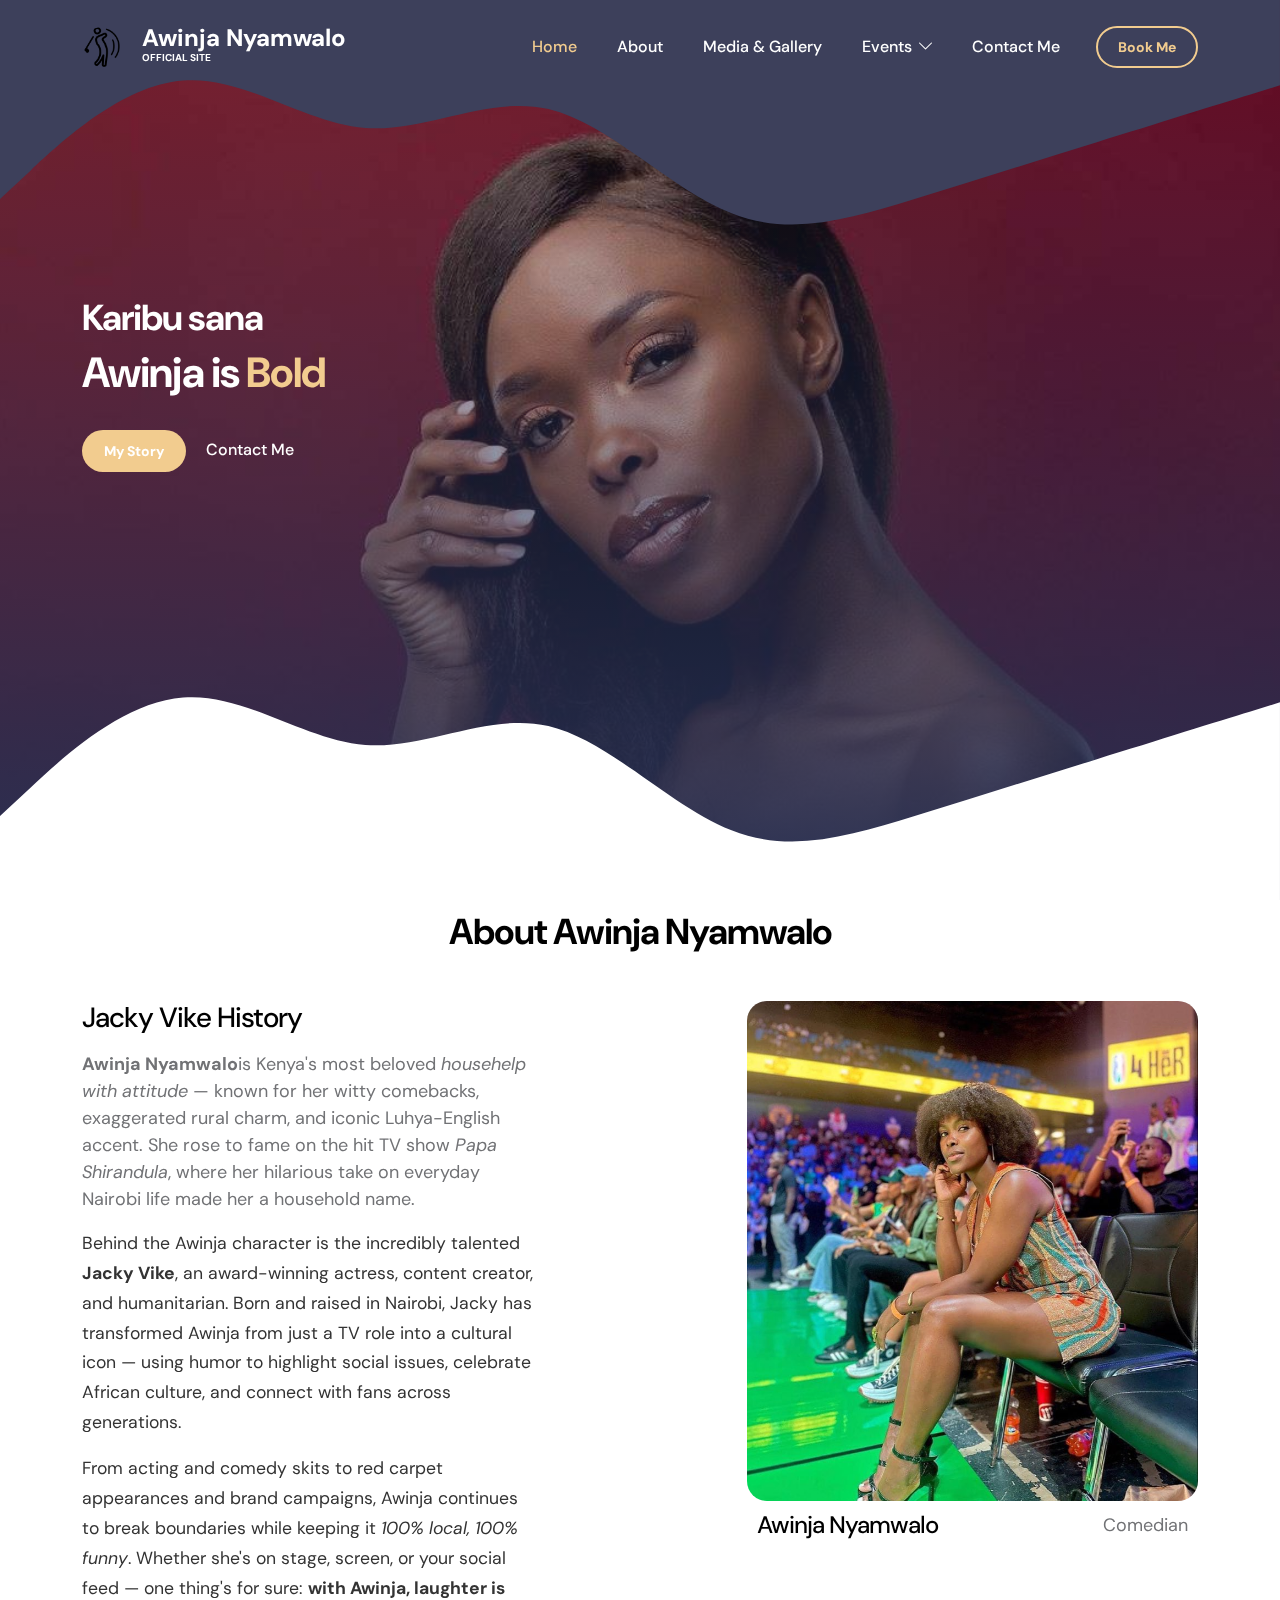
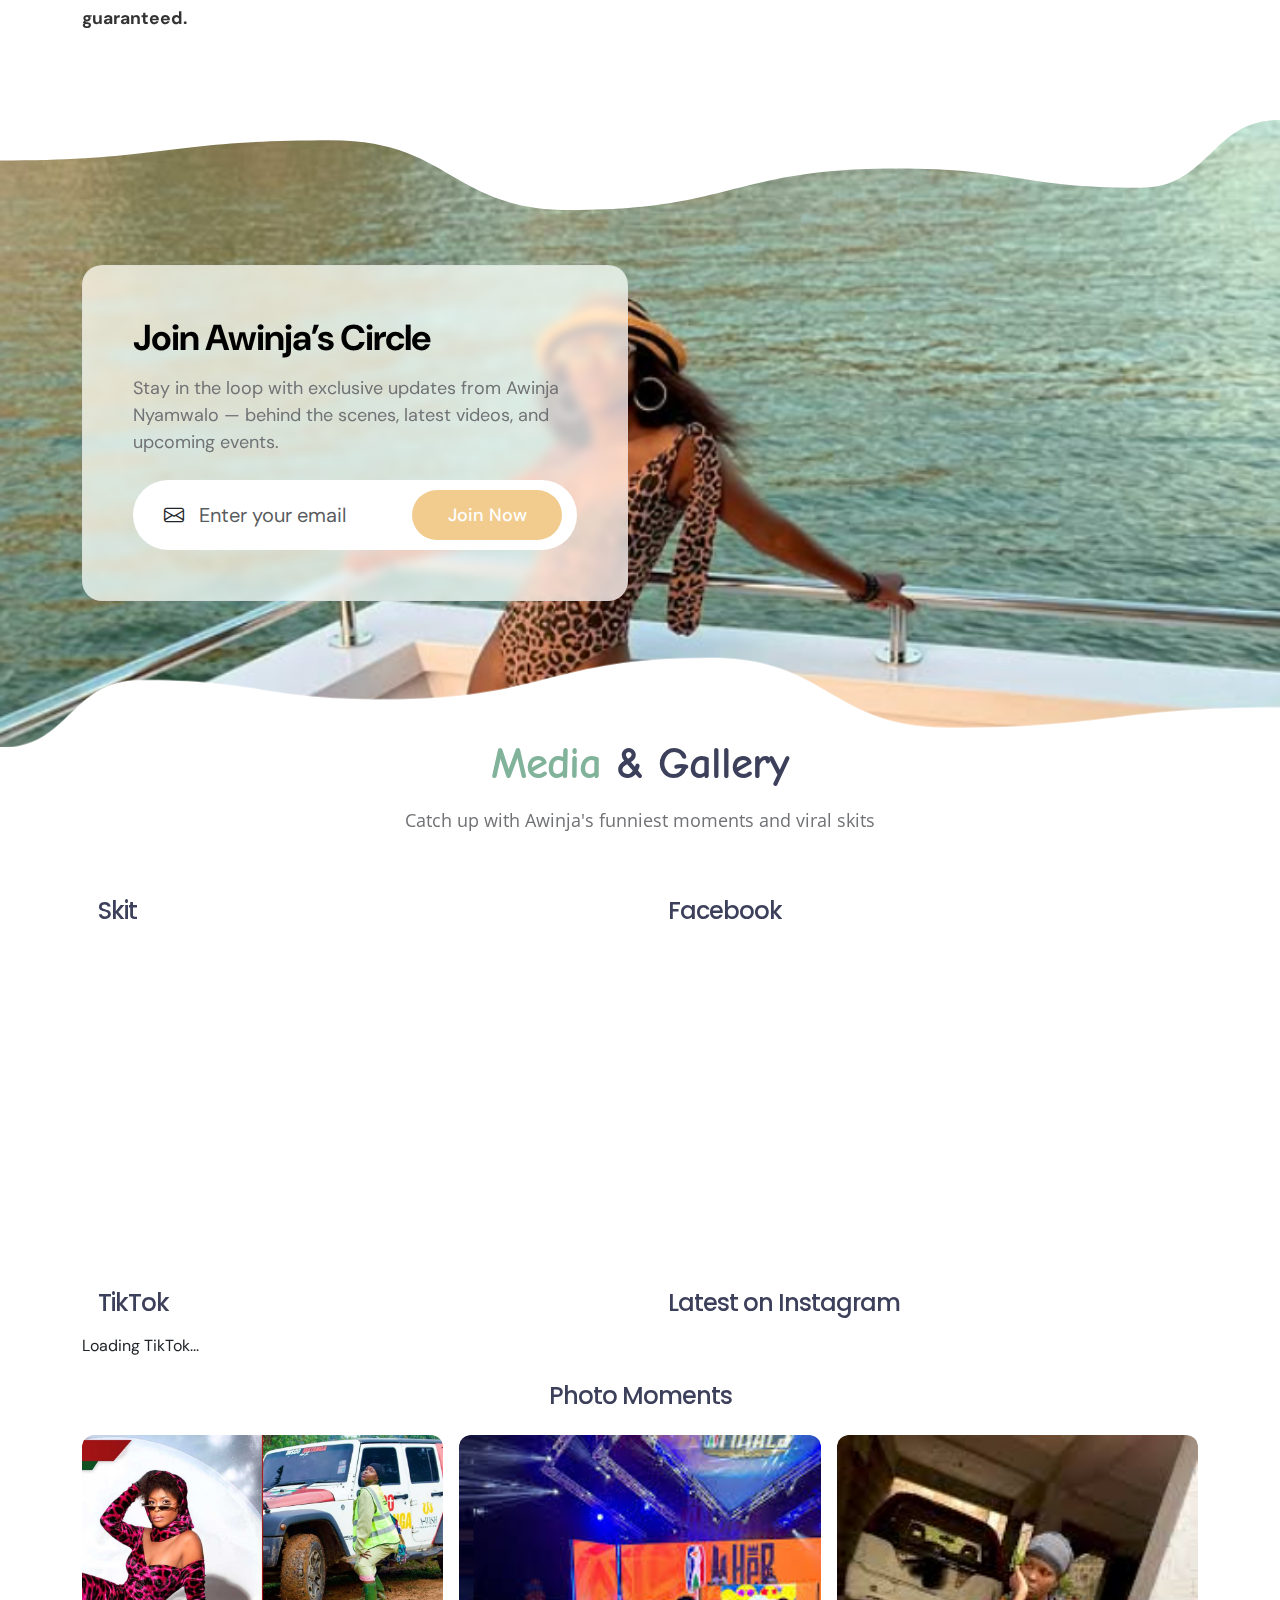
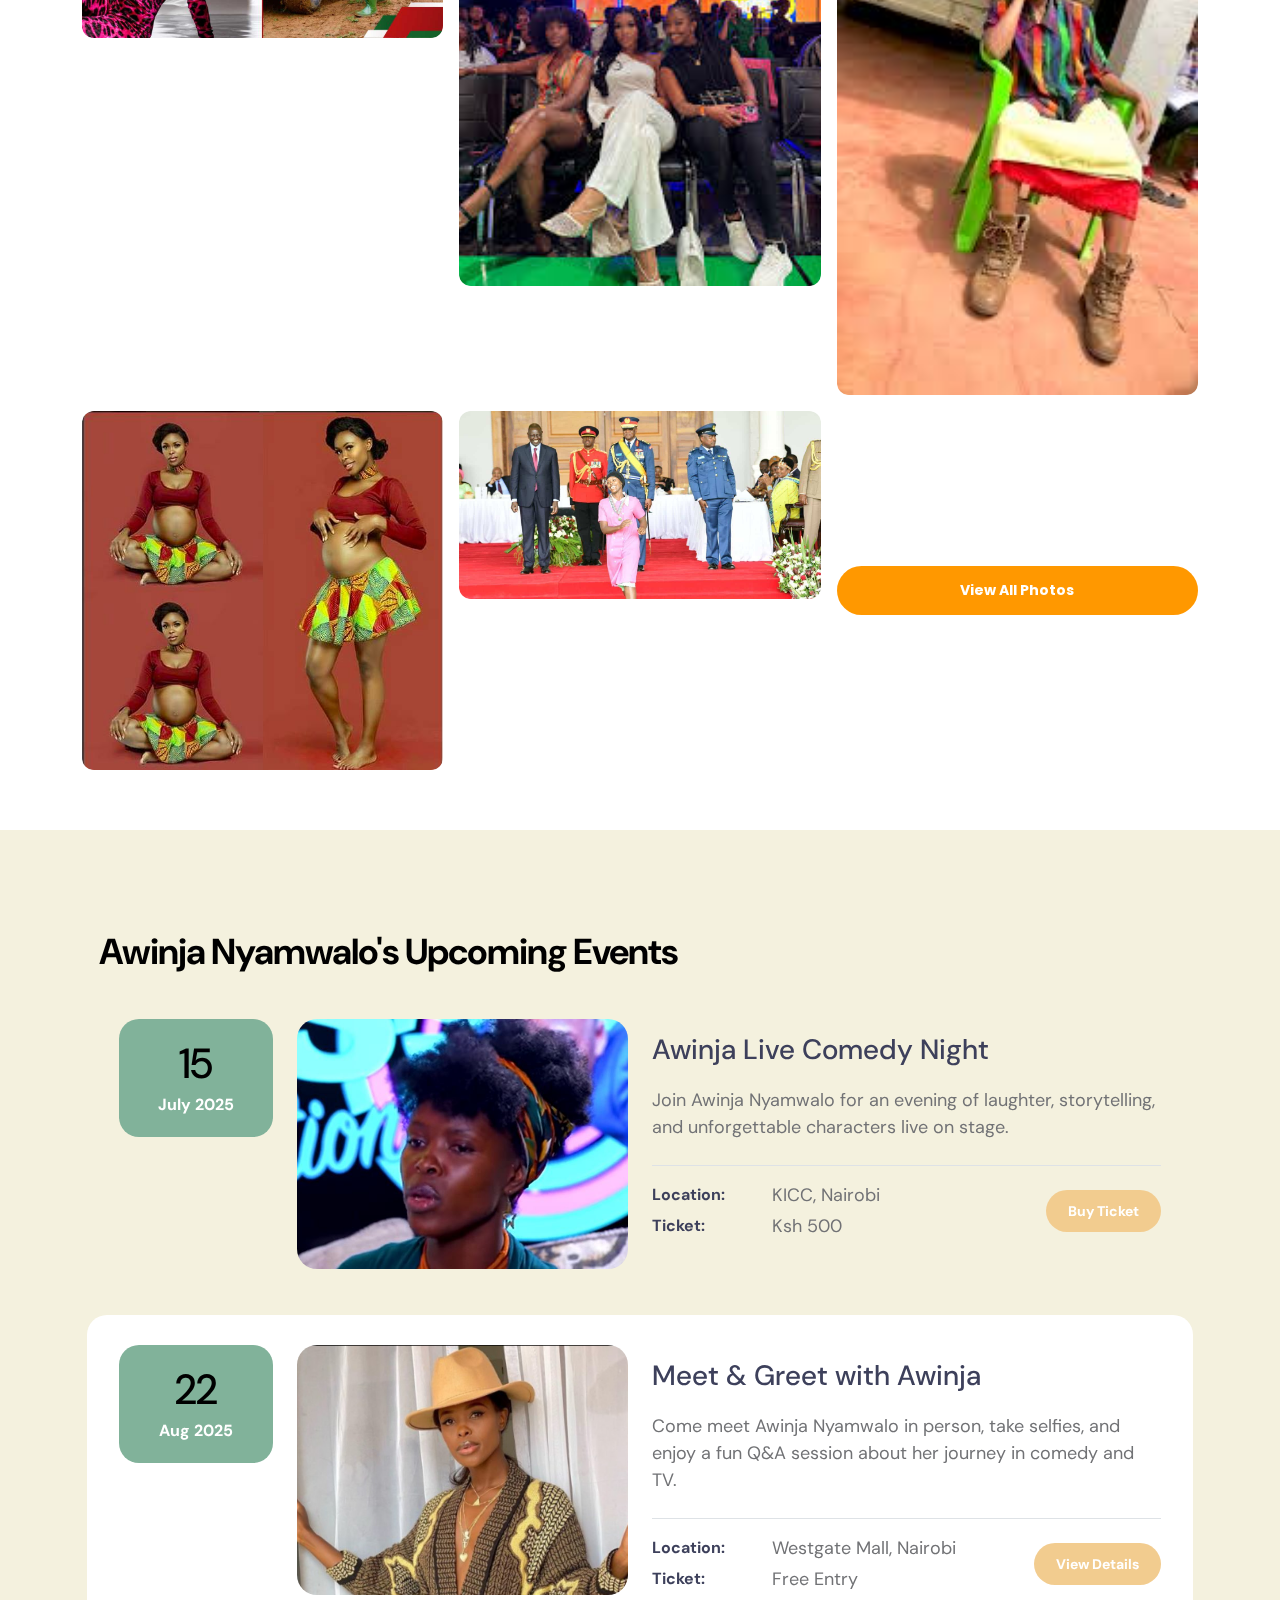
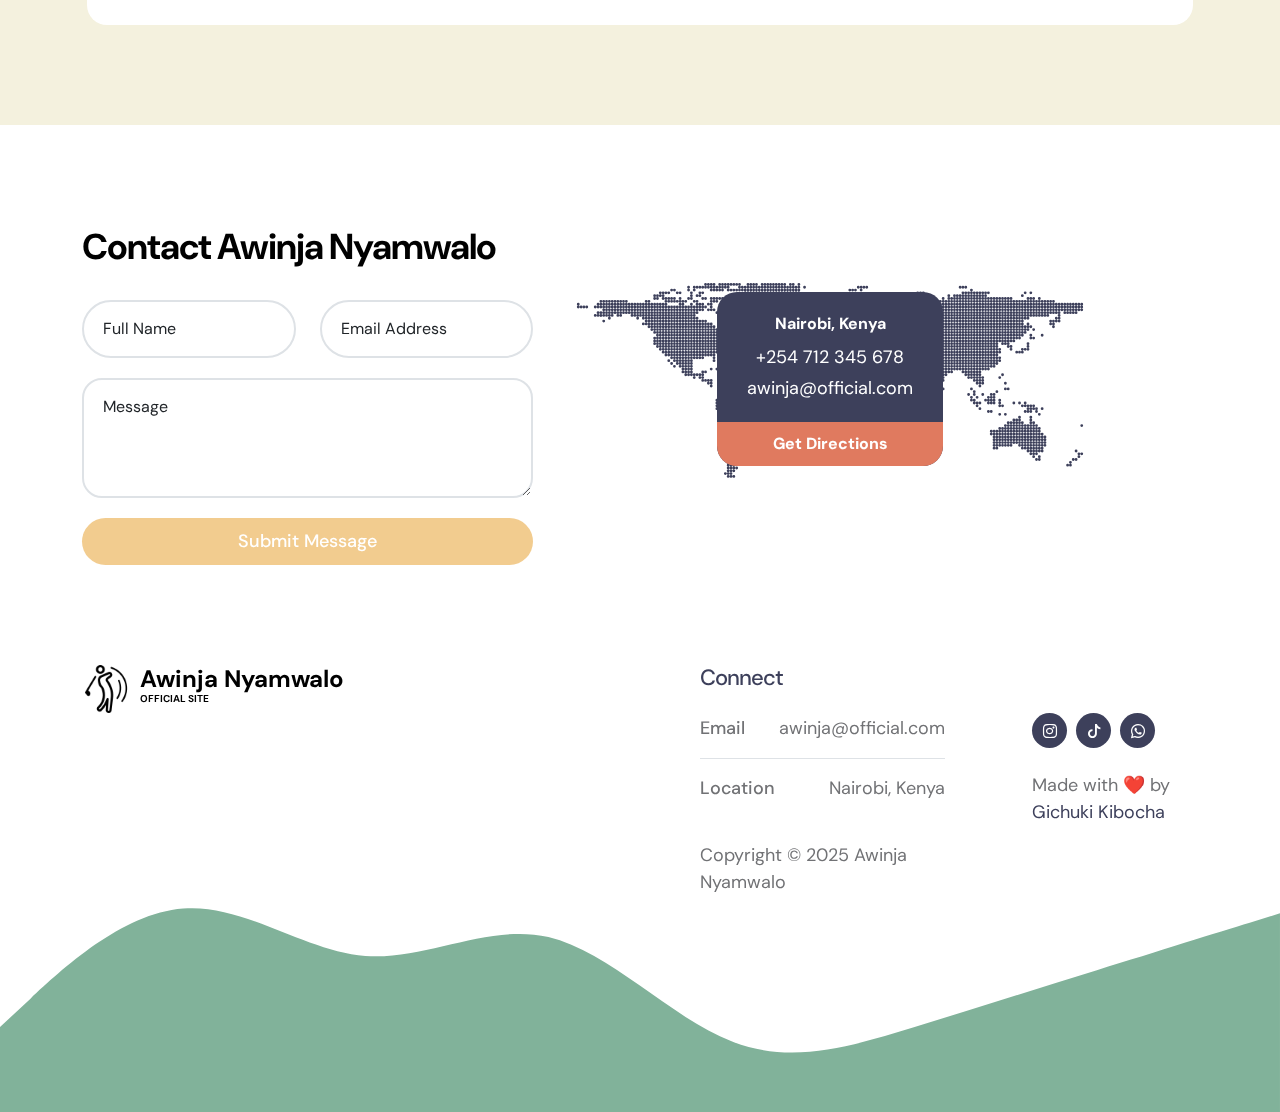
<file: index.html>
<!doctype html>
<html lang="en">
    <head>
        <meta name="google-site-verification" content="sIq5NfhMHG4NIrWqzkiS3LFg9dvM_u6hWMA6Rx_EjEU" />
        <meta charset="utf-8">
        <meta name="viewport" content="width=device-width, initial-scale=1">
<meta name="description" content="Official fan site for Awinja (Jacky Vike), Kenya's favorite comedian from Papa Shirandula. Watch skits, view photos, and get updates.">
<meta name="keywords" content="Awinja, Jacky Vike, Kenyan comedian, Papa Shirandula, Nairobi Half Life, Kenyan actress">
<meta name="author" content="Gichuki Kibocha">
       

        <title>Awinja Nyamwalo</title>

        <!-- CSS FILES -->                
        <link rel="preconnect" href="https://fonts.googleapis.com">

        <link rel="preconnect" href="https://fonts.gstatic.com" crossorigin>

        <link href="https://fonts.googleapis.com/css2?family=Comic+Neue:wght@700&family=Open+Sans&family=Poppins:wght@400;600&display=swap" rel="stylesheet">

        <link href="https://fonts.googleapis.com/css2?family=DM+Sans:ital,wght@0,400;0,500;0,700;1,400&display=swap" rel="stylesheet">

        <link href="css/bootstrap.min.css" rel="stylesheet">

        <link href="css/bootstrap-icons.css" rel="stylesheet">

        <link href="css/templatemo-tiya-golf-club.css" rel="stylesheet">
        
<!--

TemplateMo 587 Tiya Golf Club

https://templatemo.com/tm-587-tiya-golf-club

-->
    </head>
    
    <body>

        <main>

            <nav class="navbar navbar-expand-lg">                
                <div class="container">
                    <a class="navbar-brand d-flex align-items-center" href="index.html">
    <img src="images/logo.png" alt="Logo" style="height: 40px; width: 40px; object-fit: cover; border-radius: 50%; margin-right: 10px;">
    
    <span class="navbar-brand-text">
        Awinja Nyamwalo
        <small>Official Site</small>
    </span>
</a>


                    <div class="d-lg-none ms-auto me-3">
                        <a class="btn custom-btn custom-border-btn" data-bs-toggle="offcanvas" href="#offcanvasExample" role="button" aria-controls="offcanvasExample">Book Me</a>
                    </div>
    
                    <button class="navbar-toggler" type="button" data-bs-toggle="collapse" data-bs-target="#navbarNav" aria-controls="navbarNav" aria-expanded="false" aria-label="Toggle navigation">
                        <span class="navbar-toggler-icon"></span>
                    </button>
    
                    <div class="collapse navbar-collapse" id="navbarNav">
                        <ul class="navbar-nav ms-lg-auto">
                            <li class="nav-item">
                                <a class="nav-link click-scroll" href="#section_1">Home</a>
                            </li>
    
                            <li class="nav-item">
                                <a class="nav-link click-scroll" href="#section_2">About</a>
                            </li>

                            <li class="nav-item">
                                <a class="nav-link click-scroll" href="#section_3">Media & Gallery</a>
                            </li>

                            <li class="nav-item dropdown">
                                <a class="nav-link dropdown-toggle" href="#" id="navbarLightDropdownMenuLink" role="button" data-bs-toggle="dropdown" aria-expanded="false">Events</a>

                                <ul class="dropdown-menu dropdown-menu-light" aria-labelledby="navbarLightDropdownMenuLink">
                                    <li><a class="dropdown-item" href="#section_4">Event</a></li>

                                    <li><a class="dropdown-item" href="event-listing.html">Past Events</a></li>
                                </ul>
                            </li>

                            <li class="nav-item">
                                <a class="nav-link click-scroll" href="#section_5">Contact Me</a>
                            </li>

                            
                        </ul>

                        <div class="d-none d-lg-block ms-lg-3">
                            <a class="btn custom-btn custom-border-btn" data-bs-toggle="offcanvas" href="#offcanvasExample" role="button" aria-controls="offcanvasExample">Book Me</a>
                        </div>
                    </div>
                </div>
            </nav>

           <div class="offcanvas offcanvas-end" data-bs-scroll="true" tabindex="-1" id="offcanvasExample" aria-labelledby="offcanvasExampleLabel">                
    <div class="offcanvas-header">
        <h5 class="offcanvas-title" id="offcanvasExampleLabel">Book Awinja</h5>
        
        <button type="button" class="btn-close" data-bs-dismiss="offcanvas" aria-label="Close"></button>
    </div>
    
    <div class="offcanvas-body d-flex flex-column">
        <form class="custom-form member-login-form" action="#" method="post" role="form">
            <div class="member-login-form-body">
                <div class="mb-4">
                    <label class="form-label mb-2" for="contact-name">Your Name</label>
                    <input type="text" name="contact-name" id="contact-name" class="form-control" placeholder="Full Name" required>
                </div>

                <div class="mb-4">
                    <label class="form-label mb-2" for="contact-email">Email</label>
                    <input type="email" name="contact-email" id="contact-email" class="form-control" placeholder="your@email.com" required>
                </div>

                <div class="mb-4">
                    <label class="form-label mb-2" for="contact-event">Event Type</label>
                    <select class="form-select" id="contact-event" required>
                        <option value="">Select event type</option>
                        <option value="comedy">Comedy Show</option>
                        <option value="corporate">Corporate Event</option>
                        <option value="brand">Brand Collaboration</option>
                        <option value="other">Other</option>
                    </select>
                </div>

                <div class="mb-4">
                    <label class="form-label mb-2" for="contact-message">Message</label>
                    <textarea class="form-control" id="contact-message" rows="3" placeholder="Tell us about your event"></textarea>
                </div>

                <div class="col-lg-5 col-md-7 col-8 mx-auto">
                    <button type="submit" class="form-control">Send Request</button>
                </div>
            </div>
        </form>

        <div class="mt-auto mb-5">
            <p class="text-center">
                <strong class="text-white">Or contact directly:</strong><br>
                <a href="tel:+254XXXXXXXXX" class="contact-link">+254 XXX XXX XXX</a><br>
                <a href="mailto:bookings@awinja.com" class="contact-link">bookings@awinja.com</a>
            </p>
        </div>
    </div>
    <svg xmlns="http://www.w3.org/2000/svg" viewBox="0 0 1440 320"><path fill="#3D405B" fill-opacity="1" d="M0,224L34.3,192C68.6,160,137,96,206,90.7C274.3,85,343,139,411,144C480,149,549,107,617,122.7C685.7,139,754,213,823,240C891.4,267,960,245,1029,224C1097.1,203,1166,181,1234,160C1302.9,139,1371,117,1406,106.7L1440,96L1440,320L1405.7,320C1371.4,320,1303,320,1234,320C1165.7,320,1097,320,1029,320C960,320,891,320,823,320C754.3,320,686,320,617,320C548.6,320,480,320,411,320C342.9,320,274,320,206,320C137.1,320,69,320,34,320L0,320Z"></path></svg>
</div>
            

            <section class="hero-section d-flex justify-content-center align-items-center" id="section_1">

                <div class="section-overlay"></div>

                <svg xmlns="http://www.w3.org/2000/svg" viewBox="0 0 1440 320"><path fill="#3D405B" fill-opacity="1" d="M0,224L34.3,192C68.6,160,137,96,206,90.7C274.3,85,343,139,411,144C480,149,549,107,617,122.7C685.7,139,754,213,823,240C891.4,267,960,245,1029,224C1097.1,203,1166,181,1234,160C1302.9,139,1371,117,1406,106.7L1440,96L1440,0L1405.7,0C1371.4,0,1303,0,1234,0C1165.7,0,1097,0,1029,0C960,0,891,0,823,0C754.3,0,686,0,617,0C548.6,0,480,0,411,0C342.9,0,274,0,206,0C137.1,0,69,0,34,0L0,0Z"></path></svg>

                <div class="container">
                    <div class="row">

                        <div class="col-lg-6 col-12 mb-5 mb-lg-0">
                            <h2 class="text-white">Karibu sana</h2>
                        
                            <h1 class="cd-headline rotate-1 text-white mb-4 pb-2">
                                <span>Awinja is</span>
                                <span class="cd-words-wrapper">
                                    <b class="is-visible">Bold</b>
                                    <b>Authentic</b>
                                    <b>Unapologetic</b>
                                </span>
                            </h1>
                        
                            <div class="custom-btn-group">
                                <a href="#section_2" class="btn custom-btn smoothscroll me-3">My Story</a>
                                <a href="#section_5" class="link smoothscroll">Contact Me</a>
                            </div>
                        </div>
                        
                        <div class="col-lg-6 col-12">
                            <div class="ratio ratio-16x9">
                                <iframe width="560" height="315" src="https://www.youtube.com/embed/e3gjn-SphIQ" title="YouTube video player" frameborder="0" allow="accelerometer; autoplay; clipboard-write; encrypted-media; gyroscope; picture-in-picture; web-share" allowfullscreen></iframe>
                            </div>
                        </div>

                    </div>
                </div>

                <svg xmlns="http://www.w3.org/2000/svg" viewBox="0 0 1440 320"><path fill="#ffffff" fill-opacity="1" d="M0,224L34.3,192C68.6,160,137,96,206,90.7C274.3,85,343,139,411,144C480,149,549,107,617,122.7C685.7,139,754,213,823,240C891.4,267,960,245,1029,224C1097.1,203,1166,181,1234,160C1302.9,139,1371,117,1406,106.7L1440,96L1440,320L1405.7,320C1371.4,320,1303,320,1234,320C1165.7,320,1097,320,1029,320C960,320,891,320,823,320C754.3,320,686,320,617,320C548.6,320,480,320,411,320C342.9,320,274,320,206,320C137.1,320,69,320,34,320L0,320Z"></path></svg>
            </section>


            <section class="about-section section-padding" id="section_2">
                <div class="container">
                    <div class="row">
            
                        <div class="col-lg-12 col-12 text-center">
                            <h2 class="mb-lg-5 mb-4">About Awinja Nyamwalo</h2>
                        </div>
            
                        <div class="col-lg-5 col-12 me-auto mb-4 mb-lg-0">
                            <h3 class="mb-3">Jacky Vike History</h3>
            
                            <p><strong>Awinja Nyamwalo</strong>is Kenya's most beloved <em>househelp with attitude</em> — known for her witty comebacks,
                                exaggerated rural charm, and iconic Luhya-English accent. She rose to fame on the hit TV show <em>Papa Shirandula</em>,
                                where her hilarious take on everyday Nairobi life made her a household name.</p>
            
                                <p style="font-size: 1.1em; line-height: 1.7; color: #333;">
                                    Behind the Awinja character is the incredibly talented <strong>Jacky Vike</strong>, an award-winning actress,
                                    content creator, and humanitarian. Born and raised in Nairobi, Jacky has transformed Awinja from just a TV role into a cultural icon —
                                    using humor to highlight social issues, celebrate African culture, and connect with fans across generations.
                                  </p>
                                  <p style="font-size: 1.1em; line-height: 1.7; color: #333;">
                                    From acting and comedy skits to red carpet appearances and brand campaigns, Awinja continues to break boundaries while
                                    keeping it <em>100% local, 100% funny</em>. Whether she's on stage, screen, or your social feed — one thing's for sure:
                                    <strong>with Awinja, laughter is guaranteed.</strong>
                                  </p></p>
                        </div>
            
                        <div class="col-lg-5 col-md-6 col-12 mb-4 mb-lg-0 mb-md-0"> <!-- Changed from col-lg-3 to col-lg-5 -->
                            <div class="member-block">
                                <div class="member-block-image-wrap">
                                    <img src="images/awinjapic.jpg" class="member-block-image img-fluid" alt="" style="width: 100%; max-height: 500px; object-fit: cover;">
            
                                    <ul class="social-icon">
                                        <li class="social-icon-item">
                                            <a href="#" class="social-icon-link bi-twitter"></a>
                                        </li>
            
                                        <li class="social-icon-item">
                                            <a href="#" class="social-icon-link bi-whatsapp"></a>
                                        </li>
                                        <li class="social-icon-item">
                                            <a href="#" class="social-icon-link bi-youtube"></a>
                                        </li>
                                        <li class="social-icon-item">
                                            <a href="#" class="social-icon-link bi-facebook"></a>
                                        </li>
                                    </ul>
                                </div>
            
                                <div class="member-block-info d-flex align-items-center">
                                    <h4>Awinja Nyamwalo</h4>
            
                                    <p class="ms-auto">Comedian</p>
                                </div>
                            </div>
                        </div>
            
                    </div>
                </div>
            </section>


            <section class="section-bg-image">
                <svg viewBox="0 0 1265 144" xmlns="http://www.w3.org/2000/svg">
                    <path fill="rgba(255, 255, 255, 1)" d="M 0 40 C 164 40 164 20 328 20 L 328 0 L 0 0 Z" />
                    <path fill="rgba(255, 255, 255, 1)" d="M 327 20 C 445.5 20 445.5 89 564 89 L 564 0 L 327 0 Z" />
                    <path fill="rgba(255, 255, 255, 1)" d="M 563 89 C 724.5 89 724.5 48 886 48 L 886 0 L 563 0 Z" />
                    <path fill="rgba(255, 255, 255, 1)" d="M 885 48 C 1006.5 48 1006.5 67 1128 67 L 1128 0 L 885 0 Z" />
                    <path fill="rgba(255, 255, 255, 1)" d="M 1127 67 C 1196 67 1196 0 1265 0 L 1265 0 L 1127 0 Z" />
                </svg>
            
                <div class="container">
                    <div class="row">
            
                        <div class="col-lg-6 col-12">
                            <div class="section-bg-image-block">
                                <h2 class="mb-lg-3">Join Awinja’s Circle</h2>
            
                                <p>Stay in the loop with exclusive updates from Awinja Nyamwalo — behind the scenes, latest videos, and upcoming events.</p>
            
                                <form action="#" method="get" class="custom-form mt-lg-4 mt-2" role="form">
                                    <div class="input-group input-group-lg">
                                        <span class="input-group-text bi-envelope" id="basic-addon1"></span>
            
                                        <input type="email" name="email" id="email" pattern="[^ @]*@[^ @]*" class="form-control" placeholder="Enter your email" required>
            
                                        <button type="submit" class="form-control">Join Now</button>
                                    </div>
                                </form>
                            </div>
                        </div>
            
                    </div>
                </div>
            
                <svg viewBox="0 0 1265 144" xmlns="http://www.w3.org/2000/svg">
                    <path fill="rgba(255, 255, 255, 1)" d="M 0 40 C 164 40 164 20 328 20 L 328 0 L 0 0 Z" />
                    <path fill="rgba(255, 255, 255, 1)" d="M 327 20 C 445.5 20 445.5 89 564 89 L 564 0 L 327 0 Z" />
                    <path fill="rgba(255, 255, 255, 1)" d="M 563 89 C 724.5 89 724.5 48 886 48 L 886 0 L 563 0 Z" />
                    <path fill="rgba(255, 255, 255, 1)" d="M 885 48 C 1006.5 48 1006.5 67 1128 67 L 1128 0 L 885 0 Z" />
                    <path fill="rgba(255, 255, 255, 1)" d="M 1127 67 C 1196 67 1196 0 1265 0 L 1265 0 L 1127 0 Z" />
                </svg>
            </section>
            

            <section class="media-gallery-section section-padding" id="section_3" style="background-color: var(--white-color);">
                <div class="container">
                    <div class="row">
                        <!-- Section Header -->
                        <div class="col-lg-12 col-12 text-center mx-auto mb-lg-5 mb-4">
                            <h2 class="mb-3" style="color: var(--secondary-color);">
                                <span style="color: var(--primary-color);">Media</span> & Gallery
                            </h2>
                            <p class="mb-0" style="color: var(--p-color);">Catch up with Awinja's funniest moments and viral skits</p>
                        </div>
            
                        <!-- Video Section -->
                        <div class="col-lg-6 col-12 mb-4">
                            <div class="card border-0 h-100" style="background-color: var(--white-color); border-radius: var(--border-radius-medium);">
                                <div class="card-body p-0">
                                    <h4 class="mb-3 p-3 pb-0" style="color: var(--secondary-color);">Skit</h4>
                                    <div class="ratio ratio-16x9">
                                        <iframe src="https://www.youtube.com/embed/e3gjn-SphIQ" 
                                                title="Awinja Skit" 
                                                style="border-radius: 0 0 var(--border-radius-medium) var(--border-radius-medium);"
                                                allowfullscreen></iframe>
                                    </div>
                                </div>
                            </div>
                        </div>
            <!-- Facebook Section -->
<div class="col-lg-6 col-12 mb-4">
    <div class="card border-0 h-100" style="background-color: var(--white-color); border-radius: var(--border-radius-medium);">
        <div class="card-body p-0">
            <h4 class="mb-3 p-3 pb-0" style="color: var(--secondary-color);">Facebook</h4>
            <div class="ratio ratio-16x9">
                <iframe 
                    src="https://www.facebook.com/plugins/video.php?href=https%3A%2F%2Fweb.facebook.com%2Freel%2F279610161896474&show_text=0&width=560" 
                    style="border:none;overflow:hidden;border-radius: 0 0 var(--border-radius-medium) var(--border-radius-medium);" 
                    scrolling="no" 
                    frameborder="0" 
                    allowfullscreen="true">
                </iframe>
            </div>
        </div>
    </div>
</div>

<!-- TikTok Section -->
<div class="col-lg-6 col-12 mb-4">
    <div class="card border-0 h-100" style="background-color: var(--white-color); border-radius: var(--border-radius-medium);">
        <div class="card-body p-0">
            <h4 class="mb-3 p-3 pb-0" style="color: var(--secondary-color);">TikTok</h4>
            <blockquote class="tiktok-embed" 
                        cite="https://www.tiktok.com/@jackyvike/video/7496870791607323909" 
                        data-video-id="7496870791607323909" 
                        style="border-radius: 0 0 var(--border-radius-medium) var(--border-radius-medium);">
                <section>Loading TikTok...</section>
            </blockquote> 
            <script async src="https://www.tiktok.com/embed.js"></script>
        </div>
    </div>
</div>

                       <div class="col-lg-6 col-12 mb-4">
    <div class="card border-0 h-100" style="background-color: var(--white-color); border-radius: var(--border-radius-medium);">
        <div class="card-body p-0">
            <h4 class="mb-3 p-3 pb-0" style="color: var(--secondary-color);">Latest on Instagram</h4>
            <blockquote class="instagram-media" 
                        data-instgrm-permalink="https://www.instagram.com/reel/DJbBg9wsm0c/" 
                        data-instgrm-version="14"
                        style="border-radius: 0 0 var(--border-radius-medium) var(--border-radius-medium);">
            </blockquote>
        </div>
    </div>
</div>
                          
                          
            
                        <!-- Photo Gallery -->
                        <div class="col-12">
                            <div class="text-center mb-4">
                                <h4 class="mb-3" style="color: var(--secondary-color);">Photo Moments</h4>
                            </div>
                            <div class="row g-3">
                                <div class="col-sm-6 col-md-4">
                                    <div class="overflow-hidden" style="border-radius: var(--border-radius-small);">
                                        <img src="images/awinja1.jpeg" class="img-fluid w-100" alt="Awinja on set" loading="lazy" style="transition: transform 0.3s ease;">
                                    </div>
                                </div>
                                <div class="col-sm-6 col-md-4">
                                    <div class="overflow-hidden" style="border-radius: var(--border-radius-small);">
                                        <img src="images/awinja2.jfif" class="img-fluid w-100" alt="Behind the scenes" loading="lazy" style="transition: transform 0.3s ease;">
                                    </div>
                                </div>
                                <div class="col-sm-6 col-md-4">
                                    <div class="overflow-hidden" style="border-radius: var(--border-radius-small);">
                                        <img src="images/awinja3.jfif" class="img-fluid w-100" alt="Red carpet moment" loading="lazy" style="transition: transform 0.3s ease;">
                                    </div>
                                </div>
                                <div class="col-sm-6 col-md-4">
                                    <div class="overflow-hidden" style="border-radius: var(--border-radius-small);">
                                        <img src="images/Awinjaa.jpg" class="img-fluid w-100" alt="Awinja portrait" loading="lazy" style="transition: transform 0.3s ease;">
                                    </div>
                                </div>
                                <div class="col-sm-6 col-md-4">
                                    <div class="overflow-hidden" style="border-radius: var(--border-radius-small);">
                                        <img src="images/receiving award.jpg" class="img-fluid w-100" alt="Award moment" loading="lazy" style="transition: transform 0.3s ease;">
                                    </div>
                                </div>
                                <div class="col-sm-6 col-md-4">
                                    <div class="d-flex align-items-center justify-content-center h-100">
                                        <a href="#" class="btn custom-btn" style="width: 100%;">View All Photos</a>
                                    </div>
                                </div>
                            </div>
                        </div>
                    </div>
                </div>
            </section>
            
            <style>
                /* Simple hover effect for images */
                .media-gallery-section img:hover {
                    transform: scale(1.03);
                }
                
                /* Instagram embed responsive fix */
                .instagram-media {
                    margin: 0 !important;
                    
                    
                }
            </style>
            


            <section class="events-section section-bg section-padding" id="section_4">
                <div class="container">
                    <div class="row">
            
                        <div class="col-lg-12 col-12">
                            <h2 class="mb-lg-3">Awinja Nyamwalo's Upcoming Events</h2>
                        </div>
            
                        <!-- Event 1 -->
                        <div class="row custom-block mb-3">
                            <div class="col-lg-2 col-md-4 col-12 order-2 order-md-0 order-lg-0">
                                <div class="custom-block-date-wrap d-flex d-lg-block d-md-block align-items-center mt-3 mt-lg-0 mt-md-0">
                                    <h6 class="custom-block-date mb-lg-1 mb-0 me-3 me-lg-0 me-md-0">15</h6>
                                    <strong class="text-white">July 2025</strong>
                                </div>
                            </div>
            
                            <div class="col-lg-4 col-md-8 col-12 order-1 order-lg-0">
                                <div class="custom-block-image-wrap">
                                    <a href="event-detail.html">
                                        <img src="images/awinja-live-show.jpg" class="custom-block-image img-fluid" alt="Awinja Live Show">
                                        <i class="custom-block-icon bi-link"></i>
                                    </a>
                                </div>
                            </div>
            
                            <div class="col-lg-6 col-12 order-3 order-lg-0">
                                <div class="custom-block-info mt-2 mt-lg-0">
                                    <a href="event-detail.html" class="events-title mb-3">Awinja Live Comedy Night</a>
                                    <p class="mb-0">Join Awinja Nyamwalo for an evening of laughter, storytelling, and unforgettable characters live on stage.</p>
            
                                    <div class="d-flex flex-wrap border-top mt-4 pt-3">
                                        <div class="mb-4 mb-lg-0">
                                            <div class="d-flex flex-wrap align-items-center mb-1">
                                                <span class="custom-block-span">Location:</span>
                                                <p class="mb-0">KICC, Nairobi</p>
                                            </div>
                                            <div class="d-flex flex-wrap align-items-center">
                                                <span class="custom-block-span">Ticket:</span>
                                                <p class="mb-0">Ksh 500</p>
                                            </div>
                                        </div>
            
                                        <div class="d-flex align-items-center ms-lg-auto">
                                            <a href="event-detail.html" class="btn custom-btn">Buy Ticket</a>
                                        </div>
                                    </div>
                                </div>
                            </div>
                        </div>
            
                        <!-- Event 2 -->
                        <div class="row custom-block custom-block-bg">
                            <div class="col-lg-2 col-md-4 col-12 order-2 order-md-0 order-lg-0">
                                <div class="custom-block-date-wrap d-flex d-lg-block d-md-block align-items-center mt-3 mt-lg-0 mt-md-0">
                                    <h6 class="custom-block-date mb-lg-1 mb-0 me-3 me-lg-0 me-md-0">22</h6>
                                    <strong class="text-white">Aug 2025</strong>
                                </div>
                            </div>
            
                            <div class="col-lg-4 col-md-8 col-12 order-1 order-lg-0">
                                <div class="custom-block-image-wrap">
                                    <a href="event-detail.html">
                                        <img src="images/awinja-meet-greet.jpg" class="custom-block-image img-fluid" alt="Awinja Meet and Greet">
                                        <i class="custom-block-icon bi-link"></i>
                                    </a>
                                </div>
                            </div>
            
                            <div class="col-lg-6 col-12 order-3 order-lg-0">
                                <div class="custom-block-info mt-2 mt-lg-0">
                                    <a href="event-detail copy.html" class="events-title mb-3">Meet & Greet with Awinja</a>
                                    <p class="mb-0">Come meet Awinja Nyamwalo in person, take selfies, and enjoy a fun Q&A session about her journey in comedy and TV.</p>
            
                                    <div class="d-flex flex-wrap border-top mt-4 pt-3">
                                        <div class="mb-4 mb-lg-0">
                                            <div class="d-flex flex-wrap align-items-center mb-1">
                                                <span class="custom-block-span">Location:</span>
                                                <p class="mb-0">Westgate Mall, Nairobi</p>
                                            </div>
                                            <div class="d-flex flex-wrap align-items-center">
                                                <span class="custom-block-span">Ticket:</span>
                                                <p class="mb-0">Free Entry</p>
                                            </div>
                                        </div>
            
                                        <div class="d-flex align-items-center ms-lg-auto">
                                            <a href="event-detail copy.html" class="btn custom-btn">View Details</a>
                                        </div>
                                    </div>
                                </div>
                            </div>
                        </div>
            
                    </div>
                </div>
            </section>
            


            <section class="contact-section section-padding" id="section_5">
                <div class="container">
                    <div class="row">
            
                        <div class="col-lg-5 col-12">
                            <form action="#" method="post" class="custom-form contact-form" role="form">
                                <h2 class="mb-4 pb-2">Contact Awinja Nyamwalo</h2>
            
                                <div class="row">
                                    <div class="col-lg-6 col-md-6 col-12">
                                        <div class="form-floating">
                                            <input type="text" name="full-name" id="full-name" class="form-control" placeholder="Full Name" required>
                                            <label for="full-name">Full Name</label>
                                        </div>
                                    </div>
            
                                    <div class="col-lg-6 col-md-6 col-12"> 
                                        <div class="form-floating">
                                            <input type="email" name="email" id="email" pattern="[^ @]*@[^ @]*" class="form-control" placeholder="Email address" required>
                                            <label for="email">Email Address</label>
                                        </div>
                                    </div>
            
                                    <div class="col-lg-12 col-12">
                                        <div class="form-floating">
                                            <textarea class="form-control" id="message" name="message" placeholder="Describe message here"></textarea>
                                            <label for="message">Message</label>
                                        </div>
            
                                        <button type="submit" class="form-control">Submit Message</button>
                                    </div>
                                </div>
                            </form>
                        </div>
            
                        <div class="col-lg-6 col-12">
                            <div class="contact-info mt-5">
                                <div class="contact-info-item">
                                    <div class="contact-info-body">
                                        <strong>Nairobi, Kenya</strong>
            
                                        <p class="mt-2 mb-1">
                                            <a href="tel:+254712345678" class="contact-link">
                                                +254 712 345 678
                                            </a>
                                        </p>
            
                                        <p class="mb-0">
                                            <a href="mailto:awinja@official.com" class="contact-link">
                                                awinja@official.com
                                            </a>
                                        </p>
                                    </div>
            
                                    <div class="contact-info-footer">
                                        <a href="#">Get Directions</a>
                                    </div>
                                </div>
            
                                <img src="images/WorldMap.svg" class="img-fluid" alt="World Map">
                            </div>
                        </div>
            
                    </div>
                </div>
            </section>
            
        </main>

        <footer class="site-footer">
            <div class="container">
                <div class="row">
        
                    <div class="col-lg-6 col-12 me-auto mb-5 mb-lg-0">
                        <a class="navbar-brand d-flex align-items-center" href="index.html">
                            <img src="images/logo.png" class="navbar-brand-image img-fluid" alt="Awinja Nyamwalo Logo">
                            <span class="navbar-brand-text">
                                Awinja Nyamwalo
                                <small>Official Site</small>
                            </span>
                        </a>
                    </div>
        
                    <div class="col-lg-3 col-12">
                        <h5 class="site-footer-title mb-4">Connect</h5>
        
                        <p class="d-flex border-bottom pb-3 mb-3 me-lg-3">
                            <span>Email</span>
                            awinja@official.com
                        </p>
        
                        <p class="d-flex me-lg-3">
                            <span>Location</span>
                            Nairobi, Kenya
                        </p>
                        
                        <br>
                        <p class="copyright-text">Copyright © 2025 Awinja Nyamwalo</p>
                    </div>
        
                    <div class="col-lg-2 col-12 ms-auto">
                        <ul class="social-icon mt-lg-5 mt-3 mb-4">
                            <li class="social-icon-item">
                                <a href="https://www.instagram.com/jackyvike" class="social-icon-link bi-instagram" target="_blank" rel="noopener"></a>
                            </li>
        
                            <li class="social-icon-item">
                                <a href="https://www.tiktok.com/@jackyvike" class="social-icon-link bi-tiktok" target="_blank" rel="noopener"></a>
                            </li>
        
                            <li class="social-icon-item">
                                <a href="https://wa.me/254712345678" class="social-icon-link bi-whatsapp" target="_blank" rel="noopener"></a>
                            </li>
                        </ul>
                        <p class="copyright-text">Made with ❤️ by <a rel="nofollow" href="https://web.facebook.com/profile.php?id=61558110174182" target="_blank">Gichuki Kibocha</a></p>
                    </div>
        
                </div>
            </div>
        
            <svg xmlns="http://www.w3.org/2000/svg" viewBox="0 0 1440 320">
                <path fill="#81B29A" fill-opacity="1" d="M0,224L34.3,192C68.6,160,137,96,206,90.7C274.3,85,343,139,411,144C480,149,549,107,617,122.7C685.7,139,754,213,823,240C891.4,267,960,245,1029,224C1097.1,203,1166,181,1234,160C1302.9,139,1371,117,1406,106.7L1440,96L1440,320L1405.7,320C1371.4,320,1303,320,1234,320C1165.7,320,1097,320,1029,320C960,320,891,320,823,320C754.3,320,686,320,617,320C548.6,320,480,320,411,320C342.9,320,274,320,206,320C137.1,320,69,320,34,320L0,320Z"></path>
            </svg>
        </footer>
        


        <!-- JAVASCRIPT FILES -->
        <script src="js/jquery.min.js"></script>
        <script src="js/bootstrap.bundle.min.js"></script>
        <script src="js/jquery.sticky.js"></script>
        <script src="js/click-scroll.js"></script>
        <script src="js/animated-headline.js"></script>
        <script src="js/modernizr.js"></script>
        <script src="js/custom.js"></script>
        <script async src="https://www.instagram.com/embed.js"></script>

    </body>
</html>
</file>
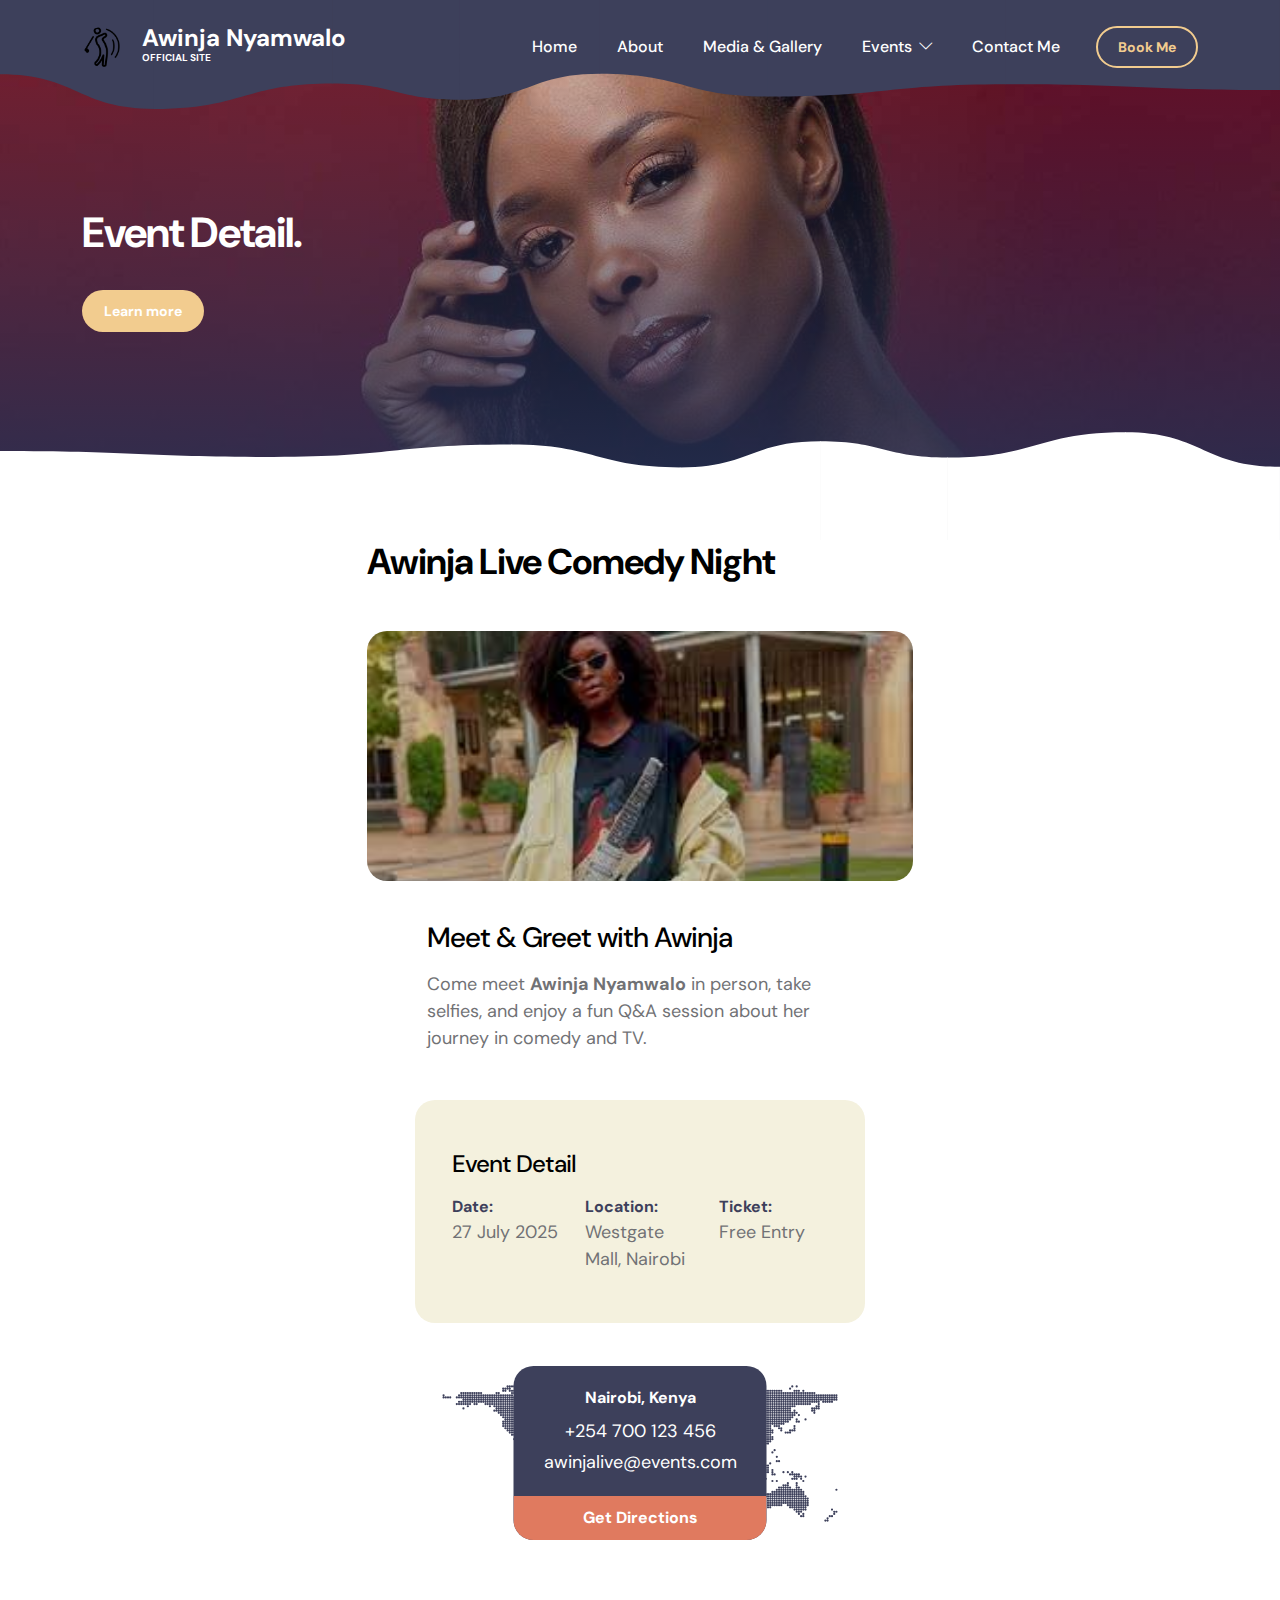
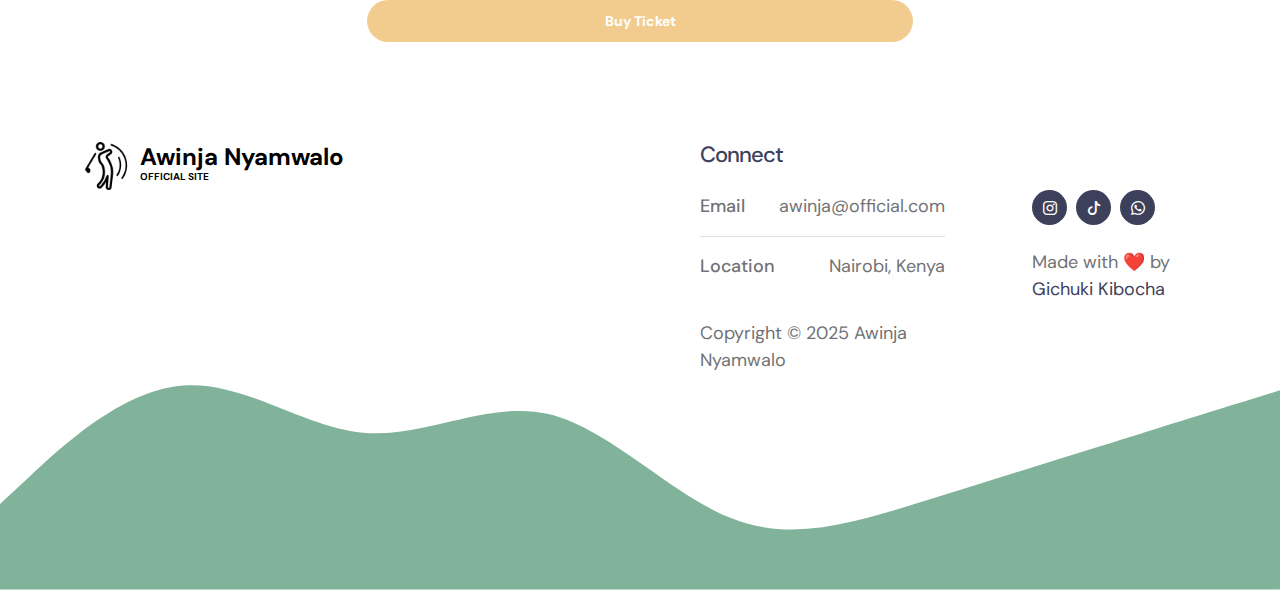
<file: event-detail copy.html>
<!doctype html>
<html lang="en">
    <head>
        <meta charset="utf-8">
        <meta name="viewport" content="width=device-width, initial-scale=1">

        <meta name="description" content="">
        <meta name="author" content="">

        <title>Event Detail</title>

        <!-- CSS FILES -->                
        <link rel="preconnect" href="https://fonts.googleapis.com">

        <link rel="preconnect" href="https://fonts.gstatic.com" crossorigin>

        <link href="https://fonts.googleapis.com/css2?family=DM+Sans:ital,wght@0,400;0,500;0,700;1,400&display=swap" rel="stylesheet">

        <link href="css/bootstrap.min.css" rel="stylesheet">

        <link href="css/bootstrap-icons.css" rel="stylesheet">

        <link href="css/templatemo-tiya-golf-club.css" rel="stylesheet">
        
<!--

TemplateMo 587 Tiya Golf Club

https://templatemo.com/tm-587-tiya-golf-club

-->
    </head>
    
    <body>

        <main>

           <nav class="navbar navbar-expand-lg">                
                <div class="container">
                    <a class="navbar-brand d-flex align-items-center" href="index.html">
    <img src="images/logo.png" alt="Logo" style="height: 40px; width: 40px; object-fit: cover; border-radius: 50%; margin-right: 10px;">
    
    <span class="navbar-brand-text">
        Awinja Nyamwalo
        <small>Official Site</small>
    </span>
</a>


                    <div class="d-lg-none ms-auto me-3">
                        <a class="btn custom-btn custom-border-btn" data-bs-toggle="offcanvas" href="#offcanvasExample" role="button" aria-controls="offcanvasExample">Member Login</a>
                    </div>
    
                    <button class="navbar-toggler" type="button" data-bs-toggle="collapse" data-bs-target="#navbarNav" aria-controls="navbarNav" aria-expanded="false" aria-label="Toggle navigation">
                        <span class="navbar-toggler-icon"></span>
                    </button>
    
                    <div class="collapse navbar-collapse" id="navbarNav">
                        <ul class="navbar-nav ms-lg-auto">
                            <li class="nav-item">
                                <a class="nav-link click-scroll" href="index.html">Home</a>
                            </li>
    
                            <li class="nav-item">
                                <a class="nav-link click-scroll" href="index.html">About</a>
                            </li>

                            <li class="nav-item">
                                <a class="nav-link click-scroll" href="index.html">Media & Gallery</a>
                            </li>

                            <li class="nav-item dropdown">
                                <a class="nav-link dropdown-toggle" href="#" id="navbarLightDropdownMenuLink" role="button" data-bs-toggle="dropdown" aria-expanded="false">Events</a>

                                <ul class="dropdown-menu dropdown-menu-light" aria-labelledby="navbarLightDropdownMenuLink">
                                    <li><a class="dropdown-item" href="index.html">Event</a></li>

                                    <li><a class="dropdown-item" href="event-listing.html">Past Events</a></li>
                                </ul>
                            </li>

                            <li class="nav-item">
                                <a class="nav-link click-scroll" href="index.html">Contact Me</a>
                            </li>

                            
                        </ul>

                        <div class="d-none d-lg-block ms-lg-3">
                            <a class="btn custom-btn custom-border-btn" data-bs-toggle="offcanvas" href="#offcanvasExample" role="button" aria-controls="offcanvasExample">Book Me</a>
                        </div>
                    </div>
                </div>
            </nav>

            
           <div class="offcanvas offcanvas-end" data-bs-scroll="true" tabindex="-1" id="offcanvasExample" aria-labelledby="offcanvasExampleLabel">                
    <div class="offcanvas-header">
        <h5 class="offcanvas-title" id="offcanvasExampleLabel">Book Awinja</h5>
        
        <button type="button" class="btn-close" data-bs-dismiss="offcanvas" aria-label="Close"></button>
    </div>
    
    <div class="offcanvas-body d-flex flex-column">
        <form class="custom-form member-login-form" action="#" method="post" role="form">
            <div class="member-login-form-body">
                <div class="mb-4">
                    <label class="form-label mb-2" for="contact-name">Your Name</label>
                    <input type="text" name="contact-name" id="contact-name" class="form-control" placeholder="Full Name" required>
                </div>

                <div class="mb-4">
                    <label class="form-label mb-2" for="contact-email">Email</label>
                    <input type="email" name="contact-email" id="contact-email" class="form-control" placeholder="your@email.com" required>
                </div>

                <div class="mb-4">
                    <label class="form-label mb-2" for="contact-event">Event Type</label>
                    <select class="form-select" id="contact-event" required>
                        <option value="">Select event type</option>
                        <option value="comedy">Comedy Show</option>
                        <option value="corporate">Corporate Event</option>
                        <option value="brand">Brand Collaboration</option>
                        <option value="other">Other</option>
                    </select>
                </div>

                <div class="mb-4">
                    <label class="form-label mb-2" for="contact-message">Message</label>
                    <textarea class="form-control" id="contact-message" rows="3" placeholder="Tell us about your event"></textarea>
                </div>

                <div class="col-lg-5 col-md-7 col-8 mx-auto">
                    <button type="submit" class="form-control">Send Request</button>
                </div>
            </div>
        </form>

        <div class="mt-auto mb-5">
            <p class="text-center">
                <strong class="text-white">Or contact directly:</strong><br>
                <a href="tel:+254XXXXXXXXX" class="contact-link">+254 XXX XXX XXX</a><br>
                <a href="mailto:bookings@awinja.com" class="contact-link">bookings@awinja.com</a>
            </p>
        </div>
    </div>
    <svg xmlns="http://www.w3.org/2000/svg" viewBox="0 0 1440 320"><path fill="#3D405B" fill-opacity="1" d="M0,224L34.3,192C68.6,160,137,96,206,90.7C274.3,85,343,139,411,144C480,149,549,107,617,122.7C685.7,139,754,213,823,240C891.4,267,960,245,1029,224C1097.1,203,1166,181,1234,160C1302.9,139,1371,117,1406,106.7L1440,96L1440,320L1405.7,320C1371.4,320,1303,320,1234,320C1165.7,320,1097,320,1029,320C960,320,891,320,823,320C754.3,320,686,320,617,320C548.6,320,480,320,411,320C342.9,320,274,320,206,320C137.1,320,69,320,34,320L0,320Z"></path></svg>
</div>
            

            <section class="hero-section hero-50 d-flex justify-content-center align-items-center" id="section_1">

                <div class="section-overlay"></div>

                <svg viewBox="0 0 1962 178" xmlns="http://www.w3.org/2000/svg" xmlns:xlink="http://www.w3.org/1999/xlink"><path fill="#3D405B" d="M 0 114 C 118.5 114 118.5 167 237 167 L 237 167 L 237 0 L 0 0 Z" stroke-width="0"></path> <path fill="#3D405B" d="M 236 167 C 373 167 373 128 510 128 L 510 128 L 510 0 L 236 0 Z" stroke-width="0"></path> <path fill="#3D405B" d="M 509 128 C 607 128 607 153 705 153 L 705 153 L 705 0 L 509 0 Z" stroke-width="0"></path><path fill="#3D405B" d="M 704 153 C 812 153 812 113 920 113 L 920 113 L 920 0 L 704 0 Z" stroke-width="0"></path><path fill="#3D405B" d="M 919 113 C 1048.5 113 1048.5 148 1178 148 L 1178 148 L 1178 0 L 919 0 Z" stroke-width="0"></path><path fill="#3D405B" d="M 1177 148 C 1359.5 148 1359.5 129 1542 129 L 1542 129 L 1542 0 L 1177 0 Z" stroke-width="0"></path><path fill="#3D405B" d="M 1541 129 C 1751.5 129 1751.5 138 1962 138 L 1962 138 L 1962 0 L 1541 0 Z" stroke-width="0"></path></svg>

                <div class="container">
                    <div class="row">

                        <div class="col-lg-6 col-12">

                            <h1 class="text-white mb-4 pb-2">Event Detail.</h1>

                            <a href="#section_2" class="btn custom-btn smoothscroll me-3">Learn more</a>
                        </div>

                    </div>
                </div>

                <svg viewBox="0 0 1962 178" xmlns="http://www.w3.org/2000/svg" xmlns:xlink="http://www.w3.org/1999/xlink"><path fill="#ffffff" d="M 0 114 C 118.5 114 118.5 167 237 167 L 237 167 L 237 0 L 0 0 Z" stroke-width="0"></path> <path fill="#ffffff" d="M 236 167 C 373 167 373 128 510 128 L 510 128 L 510 0 L 236 0 Z" stroke-width="0"></path> <path fill="#ffffff" d="M 509 128 C 607 128 607 153 705 153 L 705 153 L 705 0 L 509 0 Z" stroke-width="0"></path><path fill="#ffffff" d="M 704 153 C 812 153 812 113 920 113 L 920 113 L 920 0 L 704 0 Z" stroke-width="0"></path><path fill="#ffffff" d="M 919 113 C 1048.5 113 1048.5 148 1178 148 L 1178 148 L 1178 0 L 919 0 Z" stroke-width="0"></path><path fill="#ffffff" d="M 1177 148 C 1359.5 148 1359.5 129 1542 129 L 1542 129 L 1542 0 L 1177 0 Z" stroke-width="0"></path><path fill="#ffffff" d="M 1541 129 C 1751.5 129 1751.5 138 1962 138 L 1962 138 L 1962 0 L 1541 0 Z" stroke-width="0"></path></svg>
            </section>

            <section class="events-section events-detail-section section-padding" id="section_2">
                <div class="container">
                    <div class="row">
            
                        <div class="col-lg-6 col-md-8 col-12 mx-auto">
                            <h2 class="mb-lg-5 mb-4">Awinja Live Comedy Night</h2>
            
                            <div class="custom-block-image-wrap">
                                <img src="images/681b05f2a1b1ec001d4ae114.jpg" class="custom-block-image img-fluid" alt="Awinja Nyamwalo performing">
                            </div>
            
                            <div class="custom-block-info">
                                <h3 class="mb-3">Meet & Greet with Awinja</h3>
            
                                <p>Come meet <strong>Awinja Nyamwalo</strong> in person, take selfies, and enjoy a fun Q&A session about her journey in comedy and TV.</p>
            
                                <div class="events-detail-info row my-5">
                                    <div class="col-lg-12 col-12">
                                        <h4 class="mb-3">Event Detail</h4>
                                    </div>
            
                                    <div class="col-lg-4 col-12">
                                        <span class="custom-block-span">Date:</span>
                                        <p class="mb-0">27 July 2025</p>
                                    </div>
            
                                    <div class="col-lg-4 col-12 my-3 my-lg-0">
                                        <span class="custom-block-span">Location:</span>
                                        <p class="mb-0">Westgate Mall, Nairobi</p>
                                    </div>
            
                                    <div class="col-lg-4 col-12">
                                        <span class="custom-block-span">Ticket:</span>
                                        <p class="mb-0">Free Entry</p>
                                    </div>
                                </div>
            
                                <div class="contact-info">
                                    <div class="contact-info-item">
                                        <div class="contact-info-body">
                                            <strong>Nairobi, Kenya</strong>
            
                                            <p class="mt-2 mb-1">
                                                <a href="tel:+254700123456" class="contact-link">
                                                    +254 700 123 456
                                                </a>
                                            </p>
            
                                            <p class="mb-0">
                                                <a href="mailto:awinjalive@events.com" class="contact-link">
                                                    awinjalive@events.com
                                                </a>
                                            </p>
                                        </div>
            
                                        <div class="contact-info-footer">
                                            <a href="https://maps.google.com/?q=Westgate+Mall+Nairobi" target="_blank">Get Directions</a>
                                        </div>
                                    </div>
            
                                    <img src="images/WorldMap.svg" class="img-fluid" alt="Map">
                                </div>

                            </div>
                            <div class="d-flex align-items-center justify-content-center mt-4">
                                <a href="event-detail.html" class="btn custom-btn w-100 w-sm-auto text-center">Buy Ticket</a>
                            </div>
                        </div>
            
                    </div>
                </div>
            </section>
            
            
            
        </main>

        <footer class="site-footer">
            <div class="container">
                <div class="row">
        
                    <div class="col-lg-6 col-12 me-auto mb-5 mb-lg-0">
                        <a class="navbar-brand d-flex align-items-center" href="index.html">
                            <img src="images/logo.png" class="navbar-brand-image img-fluid" alt="Awinja Nyamwalo Logo">
                            <span class="navbar-brand-text">
                                Awinja Nyamwalo
                                <small>Official Site</small>
                            </span>
                        </a>
                    </div>
        
                    <div class="col-lg-3 col-12">
                        <h5 class="site-footer-title mb-4">Connect</h5>
        
                        <p class="d-flex border-bottom pb-3 mb-3 me-lg-3">
                            <span>Email</span>
                            awinja@official.com
                        </p>
        
                        <p class="d-flex me-lg-3">
                            <span>Location</span>
                            Nairobi, Kenya
                        </p>
                        
                        <br>
                        <p class="copyright-text">Copyright © 2025 Awinja Nyamwalo</p>
                    </div>
        
                    <div class="col-lg-2 col-12 ms-auto">
                        <ul class="social-icon mt-lg-5 mt-3 mb-4">
                            <li class="social-icon-item">
                                <a href="https://www.instagram.com/jackyvike" class="social-icon-link bi-instagram" target="_blank" rel="noopener"></a>
                            </li>
        
                            <li class="social-icon-item">
                                <a href="https://www.tiktok.com/@jackyvike" class="social-icon-link bi-tiktok" target="_blank" rel="noopener"></a>
                            </li>
        
                            <li class="social-icon-item">
                                <a href="https://wa.me/254712345678" class="social-icon-link bi-whatsapp" target="_blank" rel="noopener"></a>
                            </li>
                        </ul>
                        <p class="copyright-text">Made with ❤️ by <a rel="nofollow" href="https://web.facebook.com/profile.php?id=61558110174182" target="_blank">Gichuki Kibocha</a></p>
                    </div>
        
                </div>
            </div>
        
            <svg xmlns="http://www.w3.org/2000/svg" viewBox="0 0 1440 320">
                <path fill="#81B29A" fill-opacity="1" d="M0,224L34.3,192C68.6,160,137,96,206,90.7C274.3,85,343,139,411,144C480,149,549,107,617,122.7C685.7,139,754,213,823,240C891.4,267,960,245,1029,224C1097.1,203,1166,181,1234,160C1302.9,139,1371,117,1406,106.7L1440,96L1440,320L1405.7,320C1371.4,320,1303,320,1234,320C1165.7,320,1097,320,1029,320C960,320,891,320,823,320C754.3,320,686,320,617,320C548.6,320,480,320,411,320C342.9,320,274,320,206,320C137.1,320,69,320,34,320L0,320Z"></path>
            </svg>
        </footer>


        <!-- JAVASCRIPT FILES -->
        <script src="js/jquery.min.js"></script>
        <script src="js/bootstrap.bundle.min.js"></script>
        <script src="js/jquery.sticky.js"></script>
        <script src="js/custom.js"></script>

    </body>
</html>
</file>
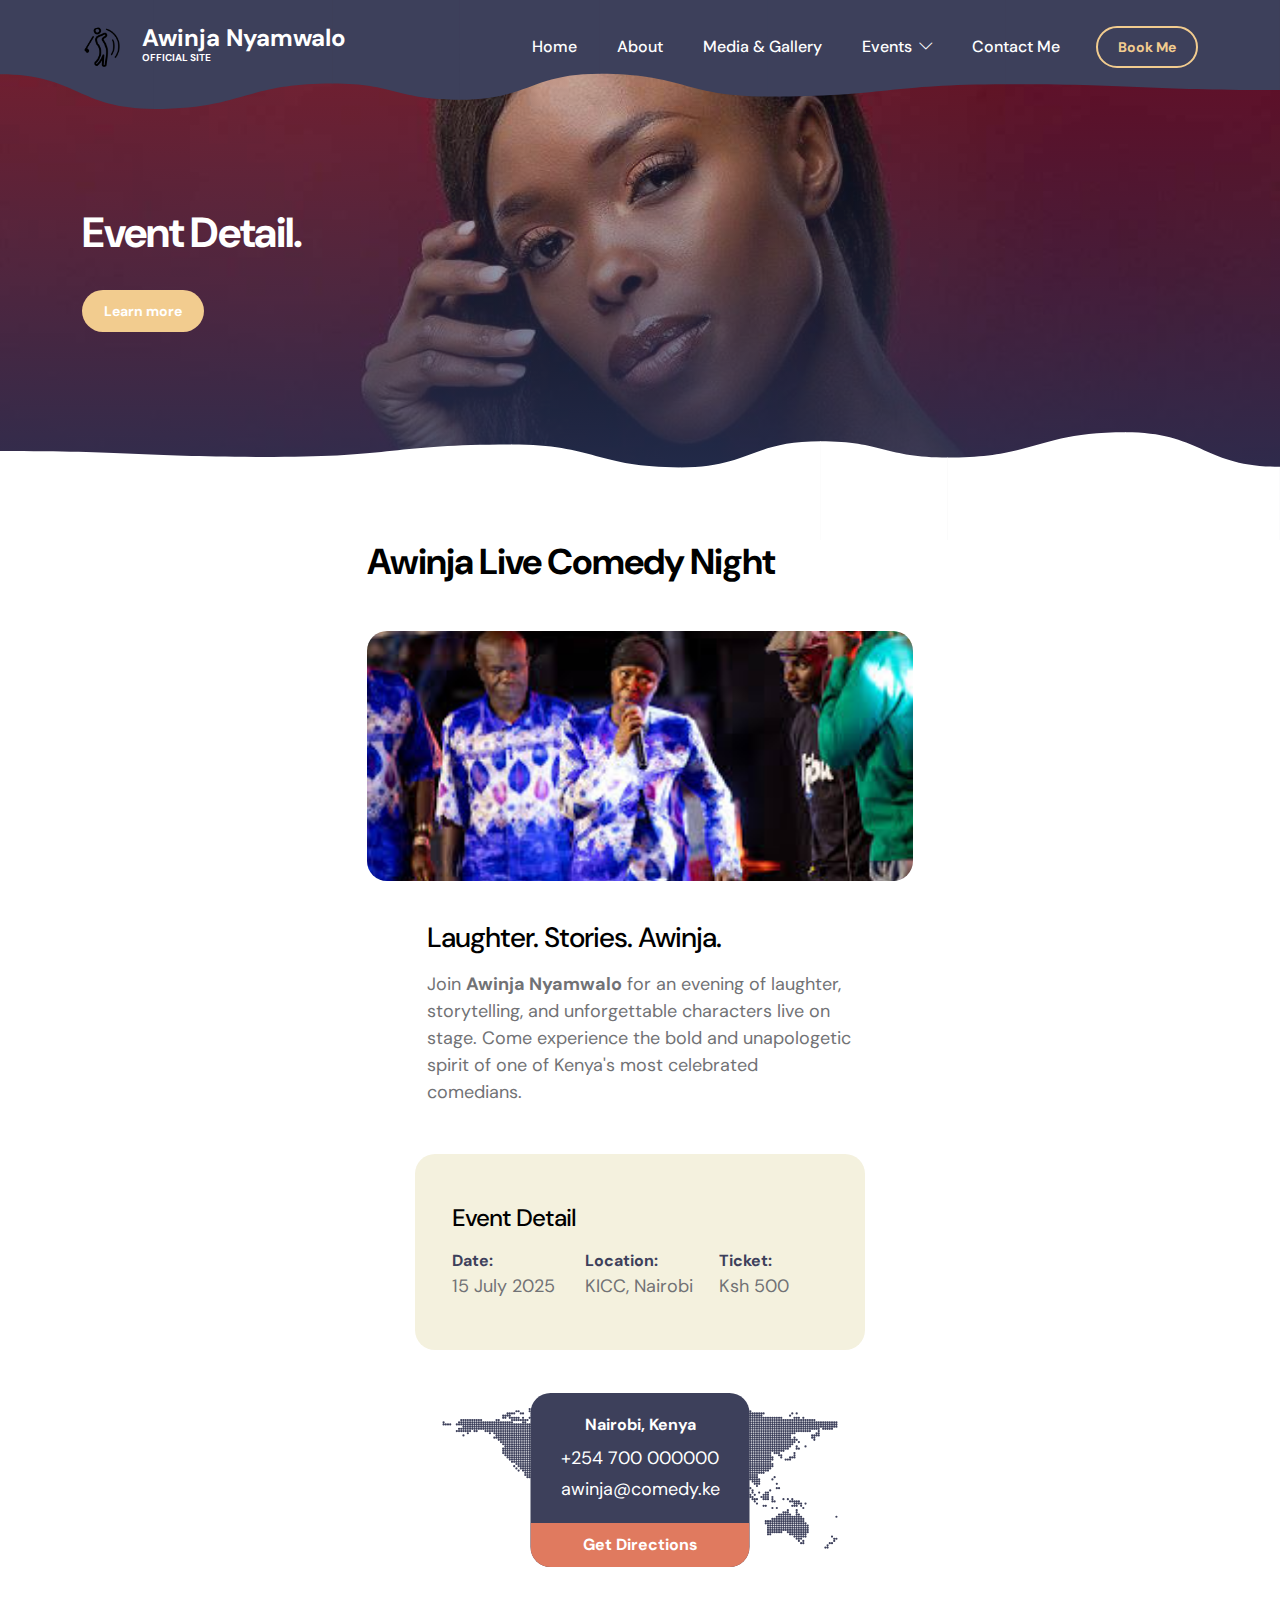
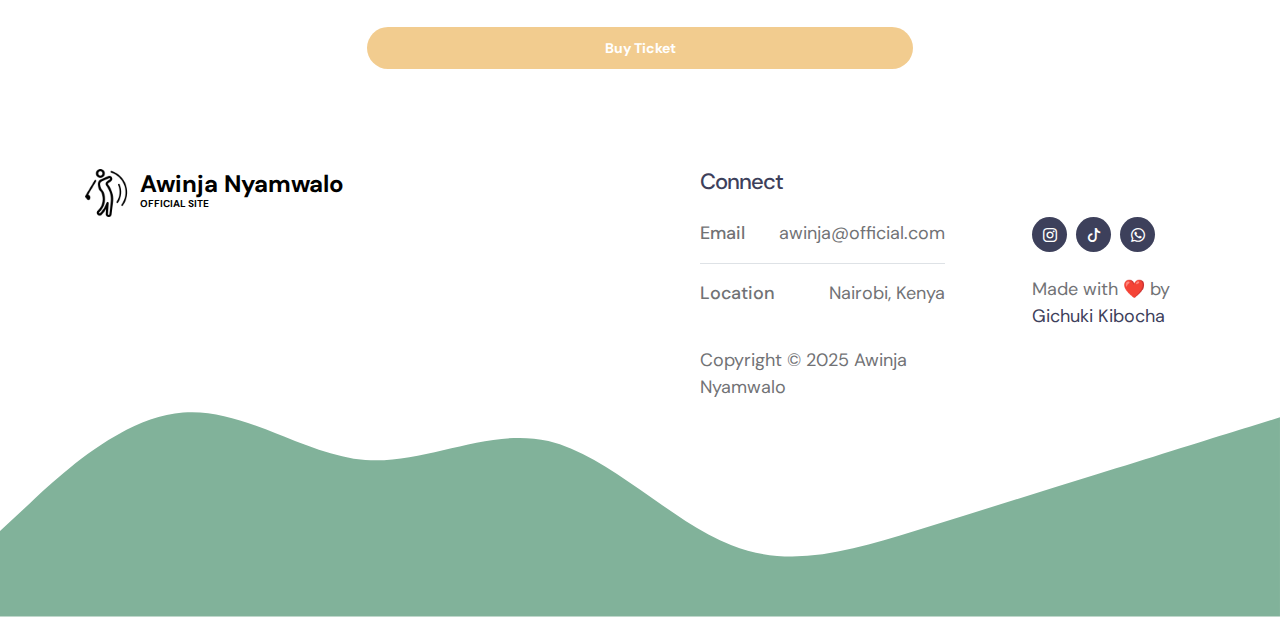
<file: event-detail.html>
<!doctype html>
<html lang="en">
    <head>
        <meta charset="utf-8">
        <meta name="viewport" content="width=device-width, initial-scale=1">

        <meta name="description" content="">
        <meta name="author" content="">

        <title>Event Detail</title>

        <!-- CSS FILES -->                
        <link rel="preconnect" href="https://fonts.googleapis.com">

        <link rel="preconnect" href="https://fonts.gstatic.com" crossorigin>

        <link href="https://fonts.googleapis.com/css2?family=DM+Sans:ital,wght@0,400;0,500;0,700;1,400&display=swap" rel="stylesheet">

        <link href="css/bootstrap.min.css" rel="stylesheet">

        <link href="css/bootstrap-icons.css" rel="stylesheet">

        <link href="css/templatemo-tiya-golf-club.css" rel="stylesheet">
        
<!--

TemplateMo 587 Tiya Golf Club

https://templatemo.com/tm-587-tiya-golf-club

-->
    </head>
    
    <body>

        <main>

            <nav class="navbar navbar-expand-lg">                
                <div class="container">
                    <a class="navbar-brand d-flex align-items-center" href="index.html">
    <img src="images/logo.png" alt="Logo" style="height: 40px; width: 40px; object-fit: cover; border-radius: 50%; margin-right: 10px;">
    
    <span class="navbar-brand-text">
        Awinja Nyamwalo
        <small>Official Site</small>
    </span>
</a>


                    <div class="d-lg-none ms-auto me-3">
                        <a class="btn custom-btn custom-border-btn" data-bs-toggle="offcanvas" href="#offcanvasExample" role="button" aria-controls="offcanvasExample">Member Login</a>
                    </div>
    
                    <button class="navbar-toggler" type="button" data-bs-toggle="collapse" data-bs-target="#navbarNav" aria-controls="navbarNav" aria-expanded="false" aria-label="Toggle navigation">
                        <span class="navbar-toggler-icon"></span>
                    </button>
    
                    <div class="collapse navbar-collapse" id="navbarNav">
                        <ul class="navbar-nav ms-lg-auto">
                            <li class="nav-item">
                                <a class="nav-link click-scroll" href="index.html">Home</a>
                            </li>
    
                            <li class="nav-item">
                                <a class="nav-link click-scroll" href="index.html">About</a>
                            </li>

                            <li class="nav-item">
                                <a class="nav-link click-scroll" href="index.html">Media & Gallery</a>
                            </li>

                            <li class="nav-item dropdown">
                                <a class="nav-link dropdown-toggle" href="#" id="navbarLightDropdownMenuLink" role="button" data-bs-toggle="dropdown" aria-expanded="false">Events</a>

                                <ul class="dropdown-menu dropdown-menu-light" aria-labelledby="navbarLightDropdownMenuLink">
                                    <li><a class="dropdown-item" href="index.html">Event</a></li>

                                    <li><a class="dropdown-item" href="event-listing.html">Past Events</a></li>
                                </ul>
                            </li>

                            <li class="nav-item">
                                <a class="nav-link click-scroll" href="index.html">Contact Me</a>
                            </li>

                            
                        </ul>

                        <div class="d-none d-lg-block ms-lg-3">
                            <a class="btn custom-btn custom-border-btn" data-bs-toggle="offcanvas" href="#offcanvasExample" role="button" aria-controls="offcanvasExample">Book Me</a>
                        </div>
                    </div>
                </div>
            </nav>

            
           <div class="offcanvas offcanvas-end" data-bs-scroll="true" tabindex="-1" id="offcanvasExample" aria-labelledby="offcanvasExampleLabel">                
    <div class="offcanvas-header">
        <h5 class="offcanvas-title" id="offcanvasExampleLabel">Book Awinja</h5>
        
        <button type="button" class="btn-close" data-bs-dismiss="offcanvas" aria-label="Close"></button>
    </div>
    
    <div class="offcanvas-body d-flex flex-column">
        <form class="custom-form member-login-form" action="#" method="post" role="form">
            <div class="member-login-form-body">
                <div class="mb-4">
                    <label class="form-label mb-2" for="contact-name">Your Name</label>
                    <input type="text" name="contact-name" id="contact-name" class="form-control" placeholder="Full Name" required>
                </div>

                <div class="mb-4">
                    <label class="form-label mb-2" for="contact-email">Email</label>
                    <input type="email" name="contact-email" id="contact-email" class="form-control" placeholder="your@email.com" required>
                </div>

                <div class="mb-4">
                    <label class="form-label mb-2" for="contact-event">Event Type</label>
                    <select class="form-select" id="contact-event" required>
                        <option value="">Select event type</option>
                        <option value="comedy">Comedy Show</option>
                        <option value="corporate">Corporate Event</option>
                        <option value="brand">Brand Collaboration</option>
                        <option value="other">Other</option>
                    </select>
                </div>

                <div class="mb-4">
                    <label class="form-label mb-2" for="contact-message">Message</label>
                    <textarea class="form-control" id="contact-message" rows="3" placeholder="Tell us about your event"></textarea>
                </div>

                <div class="col-lg-5 col-md-7 col-8 mx-auto">
                    <button type="submit" class="form-control">Send Request</button>
                </div>
            </div>
        </form>

        <div class="mt-auto mb-5">
            <p class="text-center">
                <strong class="text-white">Or contact directly:</strong><br>
                <a href="tel:+254XXXXXXXXX" class="contact-link">+254 XXX XXX XXX</a><br>
                <a href="mailto:bookings@awinja.com" class="contact-link">bookings@awinja.com</a>
            </p>
        </div>
    </div>
    <svg xmlns="http://www.w3.org/2000/svg" viewBox="0 0 1440 320"><path fill="#3D405B" fill-opacity="1" d="M0,224L34.3,192C68.6,160,137,96,206,90.7C274.3,85,343,139,411,144C480,149,549,107,617,122.7C685.7,139,754,213,823,240C891.4,267,960,245,1029,224C1097.1,203,1166,181,1234,160C1302.9,139,1371,117,1406,106.7L1440,96L1440,320L1405.7,320C1371.4,320,1303,320,1234,320C1165.7,320,1097,320,1029,320C960,320,891,320,823,320C754.3,320,686,320,617,320C548.6,320,480,320,411,320C342.9,320,274,320,206,320C137.1,320,69,320,34,320L0,320Z"></path></svg>
</div>
            

            <section class="hero-section hero-50 d-flex justify-content-center align-items-center" id="section_1">

                <div class="section-overlay"></div>

                <svg viewBox="0 0 1962 178" xmlns="http://www.w3.org/2000/svg" xmlns:xlink="http://www.w3.org/1999/xlink"><path fill="#3D405B" d="M 0 114 C 118.5 114 118.5 167 237 167 L 237 167 L 237 0 L 0 0 Z" stroke-width="0"></path> <path fill="#3D405B" d="M 236 167 C 373 167 373 128 510 128 L 510 128 L 510 0 L 236 0 Z" stroke-width="0"></path> <path fill="#3D405B" d="M 509 128 C 607 128 607 153 705 153 L 705 153 L 705 0 L 509 0 Z" stroke-width="0"></path><path fill="#3D405B" d="M 704 153 C 812 153 812 113 920 113 L 920 113 L 920 0 L 704 0 Z" stroke-width="0"></path><path fill="#3D405B" d="M 919 113 C 1048.5 113 1048.5 148 1178 148 L 1178 148 L 1178 0 L 919 0 Z" stroke-width="0"></path><path fill="#3D405B" d="M 1177 148 C 1359.5 148 1359.5 129 1542 129 L 1542 129 L 1542 0 L 1177 0 Z" stroke-width="0"></path><path fill="#3D405B" d="M 1541 129 C 1751.5 129 1751.5 138 1962 138 L 1962 138 L 1962 0 L 1541 0 Z" stroke-width="0"></path></svg>

                <div class="container">
                    <div class="row">

                        <div class="col-lg-6 col-12">

                            <h1 class="text-white mb-4 pb-2">Event Detail.</h1>

                            <a href="#section_2" class="btn custom-btn smoothscroll me-3">Learn more</a>
                        </div>

                    </div>
                </div>

                <svg viewBox="0 0 1962 178" xmlns="http://www.w3.org/2000/svg" xmlns:xlink="http://www.w3.org/1999/xlink"><path fill="#ffffff" d="M 0 114 C 118.5 114 118.5 167 237 167 L 237 167 L 237 0 L 0 0 Z" stroke-width="0"></path> <path fill="#ffffff" d="M 236 167 C 373 167 373 128 510 128 L 510 128 L 510 0 L 236 0 Z" stroke-width="0"></path> <path fill="#ffffff" d="M 509 128 C 607 128 607 153 705 153 L 705 153 L 705 0 L 509 0 Z" stroke-width="0"></path><path fill="#ffffff" d="M 704 153 C 812 153 812 113 920 113 L 920 113 L 920 0 L 704 0 Z" stroke-width="0"></path><path fill="#ffffff" d="M 919 113 C 1048.5 113 1048.5 148 1178 148 L 1178 148 L 1178 0 L 919 0 Z" stroke-width="0"></path><path fill="#ffffff" d="M 1177 148 C 1359.5 148 1359.5 129 1542 129 L 1542 129 L 1542 0 L 1177 0 Z" stroke-width="0"></path><path fill="#ffffff" d="M 1541 129 C 1751.5 129 1751.5 138 1962 138 L 1962 138 L 1962 0 L 1541 0 Z" stroke-width="0"></path></svg>
            </section>


            <section class="events-section events-detail-section section-padding" id="section_2">
                <div class="container">
                    <div class="row">
            
                        <div class="col-lg-6 col-md-8 col-12 mx-auto">
                            <h2 class="mb-lg-5 mb-4">Awinja Live Comedy Night</h2>
            
                            <div class="custom-block-image-wrap">
                                <img src="images/awinjalive.jfif" class="custom-block-image img-fluid" alt="Awinja performing on stage">
                            </div>
            
                            <div class="custom-block-info">
                                <h3 class="mb-3">Laughter. Stories. Awinja.</h3>
            
                                <p>Join <strong>Awinja Nyamwalo</strong> for an evening of laughter, storytelling, and unforgettable characters live on stage. Come experience the bold and unapologetic spirit of one of Kenya's most celebrated comedians.</p>
            
                                <div class="events-detail-info row my-5">
                                    <div class="col-lg-12 col-12">
                                        <h4 class="mb-3">Event Detail</h4>
                                    </div>
            
                                    <div class="col-lg-4 col-12">
                                        <span class="custom-block-span">Date:</span>
                                        <p class="mb-0">15 July 2025</p>
                                    </div>
            
                                    <div class="col-lg-4 col-12 my-3 my-lg-0">
                                        <span class="custom-block-span">Location:</span>
                                        <p class="mb-0">KICC, Nairobi</p>
                                    </div>
            
                                    <div class="col-lg-4 col-12">
                                        <span class="custom-block-span">Ticket:</span>
                                        <p class="mb-0">Ksh 500</p>
                                    </div>
                                </div>
            
                                <div class="contact-info">
                                    <div class="contact-info-item">
                                        <div class="contact-info-body">
                                            <strong>Nairobi, Kenya</strong>
            
                                            <p class="mt-2 mb-1">
                                                <a href="tel:+254700000000" class="contact-link">
                                                    +254 700 000000
                                                </a>
                                            </p>
            
                                            <p class="mb-0">
                                                <a href="mailto:awinjalive@comedy.ke" class="contact-link">
                                                    awinja@comedy.ke
                                                </a>
                                            </p>
                                        </div>
            
                                        <div class="contact-info-footer">
                                            <a href="https://maps.google.com?q=KICC+Nairobi" target="_blank">Get Directions</a>
                                        </div>
                                    </div>
            
                                    <img src="images/WorldMap.svg" class="img-fluid" alt="Map">
                                </div>
            
                               
                                
                            </div>
                            <div class="d-flex align-items-center justify-content-center mt-4">
                                <a href="event-detail.html" class="btn custom-btn w-100 w-sm-auto text-center">Buy Ticket</a>
                            </div>
                        </div>
                        
                    </div>
                </div>
            </section>
            
        </main>

        <footer class="site-footer">
            <div class="container">
                <div class="row">
        
                    <div class="col-lg-6 col-12 me-auto mb-5 mb-lg-0">
                        <a class="navbar-brand d-flex align-items-center" href="index.html">
                            <img src="images/logo.png" class="navbar-brand-image img-fluid" alt="Awinja Nyamwalo Logo">
                            <span class="navbar-brand-text">
                                Awinja Nyamwalo
                                <small>Official Site</small>
                            </span>
                        </a>
                    </div>
        
                    <div class="col-lg-3 col-12">
                        <h5 class="site-footer-title mb-4">Connect</h5>
        
                        <p class="d-flex border-bottom pb-3 mb-3 me-lg-3">
                            <span>Email</span>
                            awinja@official.com
                        </p>
        
                        <p class="d-flex me-lg-3">
                            <span>Location</span>
                            Nairobi, Kenya
                        </p>
                        
                        <br>
                        <p class="copyright-text">Copyright © 2025 Awinja Nyamwalo</p>
                    </div>
        
                    <div class="col-lg-2 col-12 ms-auto">
                        <ul class="social-icon mt-lg-5 mt-3 mb-4">
                            <li class="social-icon-item">
                                <a href="https://www.instagram.com/jackyvike" class="social-icon-link bi-instagram" target="_blank" rel="noopener"></a>
                            </li>
        
                            <li class="social-icon-item">
                                <a href="https://www.tiktok.com/@jackyvike" class="social-icon-link bi-tiktok" target="_blank" rel="noopener"></a>
                            </li>
        
                            <li class="social-icon-item">
                                <a href="https://wa.me/254712345678" class="social-icon-link bi-whatsapp" target="_blank" rel="noopener"></a>
                            </li>
                        </ul>
                        <p class="copyright-text">Made with ❤️ by <a rel="nofollow" href="https://web.facebook.com/profile.php?id=61558110174182" target="_blank">Gichuki Kibocha</a></p>
                    </div>
        
                </div>
            </div>
        
            <svg xmlns="http://www.w3.org/2000/svg" viewBox="0 0 1440 320">
                <path fill="#81B29A" fill-opacity="1" d="M0,224L34.3,192C68.6,160,137,96,206,90.7C274.3,85,343,139,411,144C480,149,549,107,617,122.7C685.7,139,754,213,823,240C891.4,267,960,245,1029,224C1097.1,203,1166,181,1234,160C1302.9,139,1371,117,1406,106.7L1440,96L1440,320L1405.7,320C1371.4,320,1303,320,1234,320C1165.7,320,1097,320,1029,320C960,320,891,320,823,320C754.3,320,686,320,617,320C548.6,320,480,320,411,320C342.9,320,274,320,206,320C137.1,320,69,320,34,320L0,320Z"></path>
            </svg>
        </footer>


        <!-- JAVASCRIPT FILES -->
        <script src="js/jquery.min.js"></script>
        <script src="js/bootstrap.bundle.min.js"></script>
        <script src="js/jquery.sticky.js"></script>
        <script src="js/custom.js"></script>

    </body>
</html>
</file>
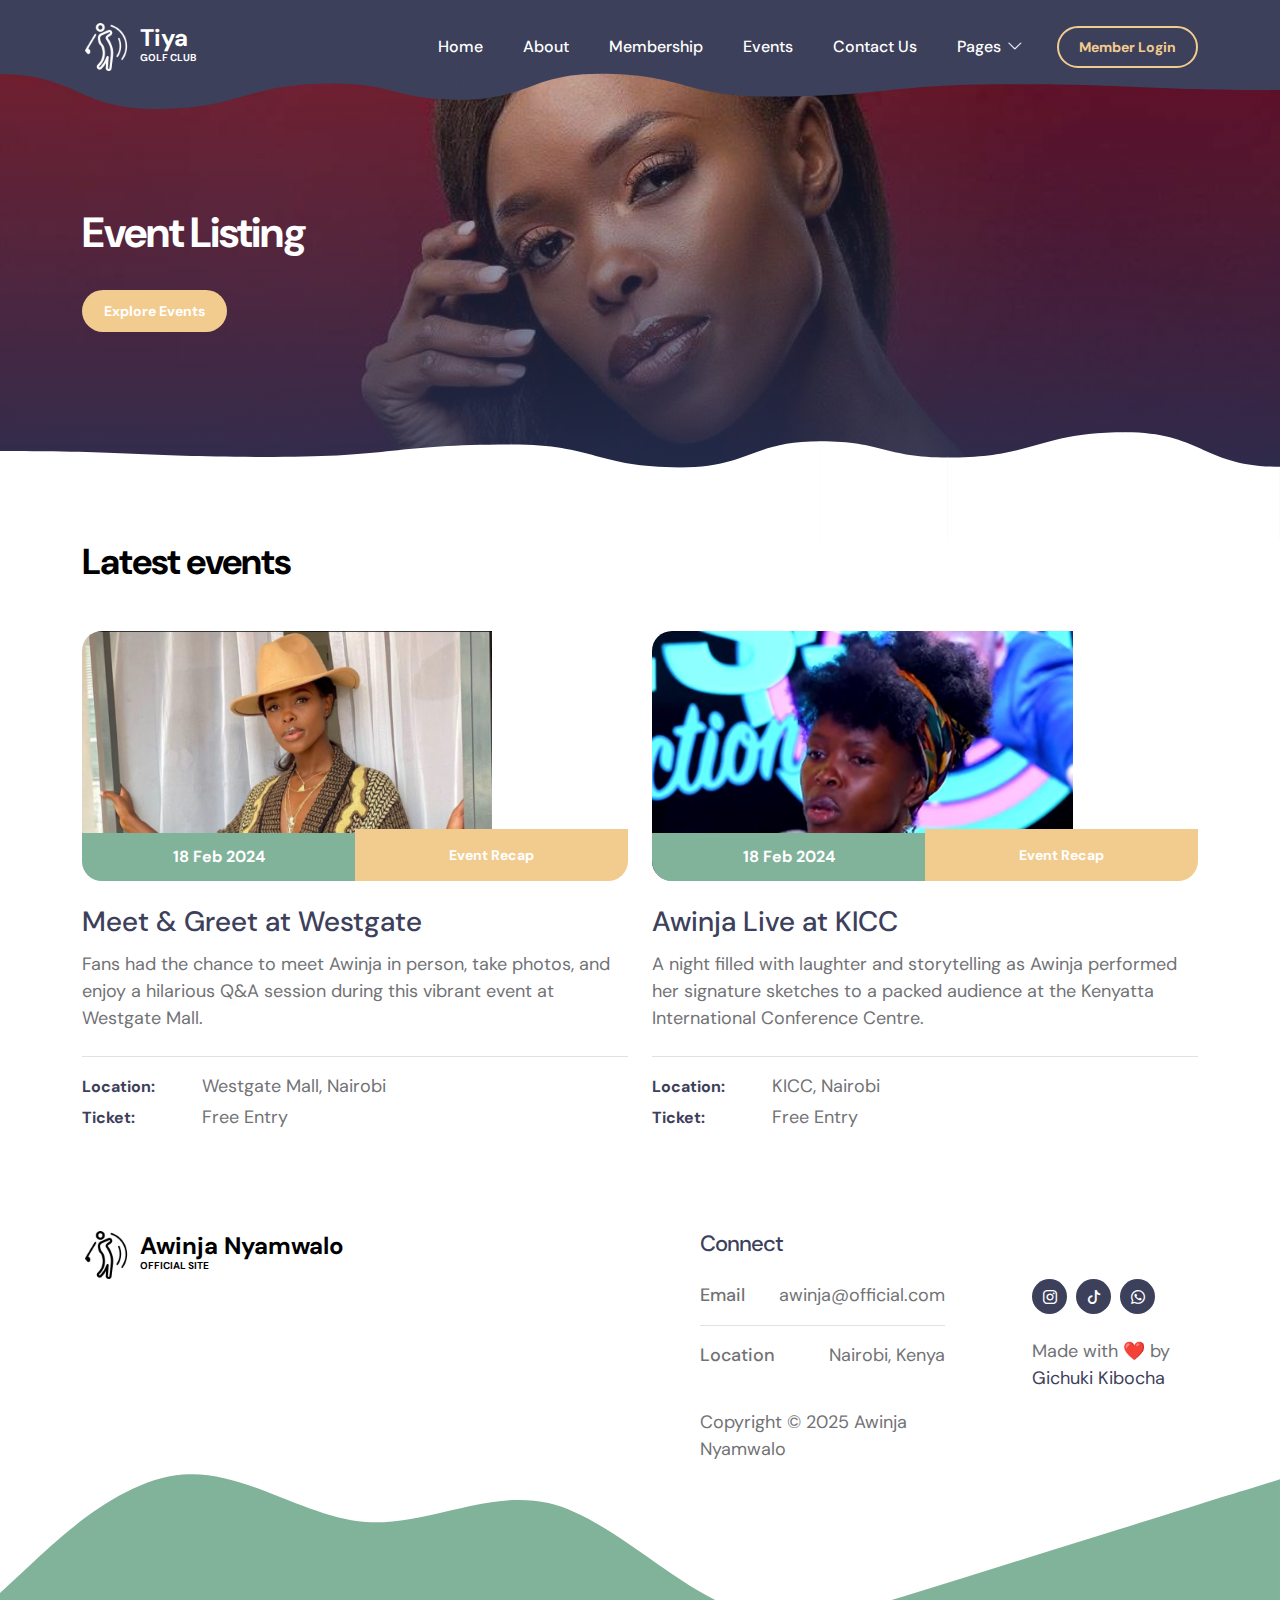
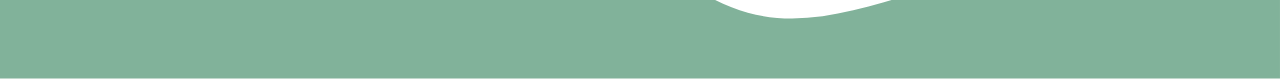
<file: event-listing.html>
<!doctype html>
<html lang="en">
    <head>
        <meta charset="utf-8">
        <meta name="viewport" content="width=device-width, initial-scale=1">

        <meta name="description" content="">
        <meta name="author" content="">

        <title>Past Events</title>

        <!-- CSS FILES -->                
        <link rel="preconnect" href="https://fonts.googleapis.com">

        <link rel="preconnect" href="https://fonts.gstatic.com" crossorigin>

        <link href="https://fonts.googleapis.com/css2?family=DM+Sans:ital,wght@0,400;0,500;0,700;1,400&display=swap" rel="stylesheet">

        <link href="css/bootstrap.min.css" rel="stylesheet">

        <link href="css/bootstrap-icons.css" rel="stylesheet">

        <link href="css/templatemo-tiya-golf-club.css" rel="stylesheet">
        
<!--

TemplateMo 587 Tiya Golf Club

https://templatemo.com/tm-587-tiya-golf-club

-->
    </head>
    
    <body>

        <main>

            <nav class="navbar navbar-expand-lg">                
                <div class="container">
                    <a class="navbar-brand d-flex align-items-center" href="index.html">
                        <img src="images/logo.png" class="navbar-brand-image img-fluid" alt="Tiya Golf Club">
                        <span class="navbar-brand-text">
                            Tiya
                            <small>Golf Club</small>
                        </span>
                    </a>

                    <div class="d-lg-none ms-auto me-3">
                        <a class="btn custom-btn custom-border-btn" data-bs-toggle="offcanvas" href="#offcanvasExample" role="button" aria-controls="offcanvasExample">Member Login</a>
                    </div>
    
                    <button class="navbar-toggler" type="button" data-bs-toggle="collapse" data-bs-target="#navbarNav" aria-controls="navbarNav" aria-expanded="false" aria-label="Toggle navigation">
                        <span class="navbar-toggler-icon"></span>
                    </button>
    
                    <div class="collapse navbar-collapse" id="navbarNav">
                        <ul class="navbar-nav ms-lg-auto">
                            <li class="nav-item">
                                <a class="nav-link" href="index.html#section_1">Home</a>
                            </li>
    
                            <li class="nav-item">
                                <a class="nav-link" href="index.html#section_2">About</a>
                            </li>

                            <li class="nav-item">
                                <a class="nav-link" href="index.html#section_3">Membership</a>
                            </li>

                            <li class="nav-item">
                                <a class="nav-link" href="index.html#section_4">Events</a>
                            </li>

                            <li class="nav-item">
                                <a class="nav-link" href="index.html#section_5">Contact Us</a>
                            </li>

                            <li class="nav-item dropdown">
                                <a class="nav-link dropdown-toggle" href="#" id="navbarLightDropdownMenuLink" role="button" data-bs-toggle="dropdown" aria-expanded="false">Pages</a>

                                <ul class="dropdown-menu dropdown-menu-light" aria-labelledby="navbarLightDropdownMenuLink">
                                    <li><a class="dropdown-item active" href="event-listing.html">Event Listing</a></li>

                                    <li><a class="dropdown-item" href="event-detail.html">Event Detail</a></li>
                                </ul>
                            </li>
                        </ul>

                        <div class="d-none d-lg-block ms-lg-3">
                            <a class="btn custom-btn custom-border-btn" data-bs-toggle="offcanvas" href="#offcanvasExample" role="button" aria-controls="offcanvasExample">Member Login</a>
                        </div>
                    </div>
                </div>
            </nav>

            <div class="offcanvas offcanvas-end" data-bs-scroll="true" tabindex="-1" id="offcanvasExample" aria-labelledby="offcanvasExampleLabel">                
                <div class="offcanvas-header">
                    <h5 class="offcanvas-title" id="offcanvasExampleLabel">Member Login</h5>
                    
                    <button type="button" class="btn-close" data-bs-dismiss="offcanvas" aria-label="Close"></button>
                </div>
                
                <div class="offcanvas-body d-flex flex-column">
                    <form class="custom-form member-login-form" action="#" method="post" role="form">

                        <div class="member-login-form-body">
                            <div class="mb-4">
                                <label class="form-label mb-2" for="member-login-number">Membership No.</label>

                                <input type="text" name="member-login-number" id="member-login-number" class="form-control" placeholder="11002560" required>
                            </div>

                            <div class="mb-4">
                                <label class="form-label mb-2" for="member-login-password">Password</label>

                                <input type="password" name="member-login-password" id="member-login-password" pattern="[0-9a-zA-Z]{4,10}" class="form-control" placeholder="Password" required="">
                            </div>

                            <div class="form-check mb-4">
                                <input class="form-check-input" type="checkbox" value="" id="flexCheckDefault">
                              
                                <label class="form-check-label" for="flexCheckDefault">
                                    Remember me
                                </label>
                            </div>

                            <div class="col-lg-5 col-md-7 col-8 mx-auto">
                                <button type="submit" class="form-control">Login</button>
                            </div>

                            <div class="text-center my-4">
                                <a href="#">Forgotten password?</a>
                            </div>
                        </div>
                    </form>

                    <div class="mt-auto mb-5">
                        <p>
                            <strong class="text-white me-3">Any Questions?</strong>

                            <a href="tel: 010-020-0340" class="contact-link">
                            	010-020-0340
                            </a>
                        </p>
                    </div>
                </div>

                <svg xmlns="http://www.w3.org/2000/svg" viewBox="0 0 1440 320"><path fill="#3D405B" fill-opacity="1" d="M0,224L34.3,192C68.6,160,137,96,206,90.7C274.3,85,343,139,411,144C480,149,549,107,617,122.7C685.7,139,754,213,823,240C891.4,267,960,245,1029,224C1097.1,203,1166,181,1234,160C1302.9,139,1371,117,1406,106.7L1440,96L1440,320L1405.7,320C1371.4,320,1303,320,1234,320C1165.7,320,1097,320,1029,320C960,320,891,320,823,320C754.3,320,686,320,617,320C548.6,320,480,320,411,320C342.9,320,274,320,206,320C137.1,320,69,320,34,320L0,320Z"></path></svg>
            </div>
            

            <section class="hero-section hero-50 d-flex justify-content-center align-items-center" id="section_1">

                <div class="section-overlay"></div>

                <svg viewBox="0 0 1962 178" xmlns="http://www.w3.org/2000/svg" xmlns:xlink="http://www.w3.org/1999/xlink"><path fill="#3D405B" d="M 0 114 C 118.5 114 118.5 167 237 167 L 237 167 L 237 0 L 0 0 Z" stroke-width="0"></path> <path fill="#3D405B" d="M 236 167 C 373 167 373 128 510 128 L 510 128 L 510 0 L 236 0 Z" stroke-width="0"></path> <path fill="#3D405B" d="M 509 128 C 607 128 607 153 705 153 L 705 153 L 705 0 L 509 0 Z" stroke-width="0"></path><path fill="#3D405B" d="M 704 153 C 812 153 812 113 920 113 L 920 113 L 920 0 L 704 0 Z" stroke-width="0"></path><path fill="#3D405B" d="M 919 113 C 1048.5 113 1048.5 148 1178 148 L 1178 148 L 1178 0 L 919 0 Z" stroke-width="0"></path><path fill="#3D405B" d="M 1177 148 C 1359.5 148 1359.5 129 1542 129 L 1542 129 L 1542 0 L 1177 0 Z" stroke-width="0"></path><path fill="#3D405B" d="M 1541 129 C 1751.5 129 1751.5 138 1962 138 L 1962 138 L 1962 0 L 1541 0 Z" stroke-width="0"></path></svg>

                <div class="container">
                    <div class="row">

                        <div class="col-lg-6 col-12">

                            <h1 class="text-white mb-4 pb-2">Event Listing</h1>

                            <a href="#section_3" class="btn custom-btn smoothscroll me-3">Explore Events</a>
                        </div>

                    </div>
                </div>

                <svg viewBox="0 0 1962 178" xmlns="http://www.w3.org/2000/svg" xmlns:xlink="http://www.w3.org/1999/xlink"><path fill="#ffffff" d="M 0 114 C 118.5 114 118.5 167 237 167 L 237 167 L 237 0 L 0 0 Z" stroke-width="0"></path> <path fill="#ffffff" d="M 236 167 C 373 167 373 128 510 128 L 510 128 L 510 0 L 236 0 Z" stroke-width="0"></path> <path fill="#ffffff" d="M 509 128 C 607 128 607 153 705 153 L 705 153 L 705 0 L 509 0 Z" stroke-width="0"></path><path fill="#ffffff" d="M 704 153 C 812 153 812 113 920 113 L 920 113 L 920 0 L 704 0 Z" stroke-width="0"></path><path fill="#ffffff" d="M 919 113 C 1048.5 113 1048.5 148 1178 148 L 1178 148 L 1178 0 L 919 0 Z" stroke-width="0"></path><path fill="#ffffff" d="M 1177 148 C 1359.5 148 1359.5 129 1542 129 L 1542 129 L 1542 0 L 1177 0 Z" stroke-width="0"></path><path fill="#ffffff" d="M 1541 129 C 1751.5 129 1751.5 138 1962 138 L 1962 138 L 1962 0 L 1541 0 Z" stroke-width="0"></path></svg>
            </section>


            <section class="events-section section-padding" id="section_2">
                <div class="container">
                    <div class="row">

                        <div class="col-lg-12 col-12">
                            <h2 class="mb-lg-5 mb-4">Latest events</h2>
                        </div>

                        <div class="col-lg-6 col-12 mb-5 mb-lg-0">
                            <div class="custom-block-image-wrap">
                                <a href="">
                                    <img src="images/awinja-meet-greet.jpg" class="custom-block-image img-fluid" alt="">

                                    <i class="custom-block-icon bi-link"></i>
                                </a>

                                <div class="custom-block-date-wrap">
                                    <strong class="text-white">18 Feb 2024</strong>
                                </div>

                                <div class="custom-btn-wrap">
                                    <a href="" class="btn custom-btn">Event Recap</a>
                                </div>
                            </div>

                            <div class="custom-block-info">
                                <a  class="events-title mb-2">Meet & Greet at Westgate</a>

                                <p class="mb-0">Fans had the chance to meet Awinja in person, take photos, and enjoy a hilarious Q&A session during this vibrant event at Westgate Mall.</p>


                                <div class="border-top mt-4 pt-3">
                                    <div class="d-flex flex-wrap align-items-center mb-1">
                                        <span class="custom-block-span">Location:</span>

                                        <p class="mb-0">Westgate Mall, Nairobi</p>
                                    </div>

                                    <div class="d-flex flex-wrap align-items-center">
                                        <span class="custom-block-span">Ticket:</span>

                                        <p class="mb-0">Free Entry</p>
                                    </div>
                                </div>
                            </div>
                        </div>

                        <div class="col-lg-6 col-12">
                            <div class="custom-block-image-wrap">
                                <a href="">
                                    <img src="images/awinja-live-show.jpg" class="custom-block-image img-fluid" alt="">

                                    <i class="custom-block-icon bi-link"></i>
                                </a>

                                <div class="custom-block-date-wrap">
                                    <strong class="text-white">18 Feb 2024</strong>
                                </div>

                                <div class="custom-btn-wrap">
                                    <a href="" class="btn custom-btn">Event Recap</a>
                                </div>
                            </div>

                            <div class="custom-block-info">
                                <a href="" class="events-title mb-2">Awinja Live at KICC</a>

                                <p class="mb-0">A night filled with laughter and storytelling as Awinja performed her signature sketches to a packed audience at the Kenyatta International Conference Centre.</p>


                                <div class="border-top mt-4 pt-3">
                                    <div class="d-flex flex-wrap align-items-center mb-1">
                                        <span class="custom-block-span">Location:</span>

                                        <p class="mb-0">KICC, Nairobi</p>
                                    </div>

                                    <div class="d-flex flex-wrap align-items-center">
                                        <span class="custom-block-span">Ticket:</span>

                                        <p class="mb-0">Free Entry</p>
                                    </div>
                                </div>
                            </div>
                        </div>

                    </div>
                </div>
            </section>


            
        </main>

        <footer class="site-footer">
            <div class="container">
                <div class="row">
        
                    <div class="col-lg-6 col-12 me-auto mb-5 mb-lg-0">
                        <a class="navbar-brand d-flex align-items-center" href="index.html">
                            <img src="images/logo.png" class="navbar-brand-image img-fluid" alt="Awinja Nyamwalo Logo">
                            <span class="navbar-brand-text">
                                Awinja Nyamwalo
                                <small>Official Site</small>
                            </span>
                        </a>
                    </div>
        
                    <div class="col-lg-3 col-12">
                        <h5 class="site-footer-title mb-4">Connect</h5>
        
                        <p class="d-flex border-bottom pb-3 mb-3 me-lg-3">
                            <span>Email</span>
                            awinja@official.com
                        </p>
        
                        <p class="d-flex me-lg-3">
                            <span>Location</span>
                            Nairobi, Kenya
                        </p>
                        
                        <br>
                        <p class="copyright-text">Copyright © 2025 Awinja Nyamwalo</p>
                    </div>
        
                    <div class="col-lg-2 col-12 ms-auto">
                        <ul class="social-icon mt-lg-5 mt-3 mb-4">
                            <li class="social-icon-item">
                                <a href="https://www.instagram.com/jackyvike" class="social-icon-link bi-instagram" target="_blank" rel="noopener"></a>
                            </li>
        
                            <li class="social-icon-item">
                                <a href="https://www.tiktok.com/@jackyvike" class="social-icon-link bi-tiktok" target="_blank" rel="noopener"></a>
                            </li>
        
                            <li class="social-icon-item">
                                <a href="https://wa.me/254712345678" class="social-icon-link bi-whatsapp" target="_blank" rel="noopener"></a>
                            </li>
                        </ul>
                        <p class="copyright-text">Made with ❤️ by <a rel="nofollow" href="https://web.facebook.com/profile.php?id=61558110174182" target="_blank">Gichuki Kibocha</a></p>
                    </div>
        
                </div>
            </div>
        
            <svg xmlns="http://www.w3.org/2000/svg" viewBox="0 0 1440 320">
                <path fill="#81B29A" fill-opacity="1" d="M0,224L34.3,192C68.6,160,137,96,206,90.7C274.3,85,343,139,411,144C480,149,549,107,617,122.7C685.7,139,754,213,823,240C891.4,267,960,245,1029,224C1097.1,203,1166,181,1234,160C1302.9,139,1371,117,1406,106.7L1440,96L1440,320L1405.7,320C1371.4,320,1303,320,1234,320C1165.7,320,1097,320,1029,320C960,320,891,320,823,320C754.3,320,686,320,617,320C548.6,320,480,320,411,320C342.9,320,274,320,206,320C137.1,320,69,320,34,320L0,320Z"></path>
            </svg>
        </footer>


        <!-- JAVASCRIPT FILES -->
        <script src="js/jquery.min.js"></script>
        <script src="js/bootstrap.bundle.min.js"></script>
        <script src="js/jquery.sticky.js"></script>
        <script src="js/custom.js"></script>

    </body>
</html>
</file>
<file: css/templatemo-tiya-golf-club.css>
/*

TemplateMo 587 Tiya Golf Club

https://templatemo.com/tm-587-tiya-golf-club

*/


/*---------------------------------------
  CUSTOM PROPERTIES ( VARIABLES )             
-----------------------------------------*/
:root {
  --white-color:                  #ffffff;
  --primary-color:                #81B29A;
  --secondary-color:              #3D405B;
  --section-bg-color:             #F4F1DE;
  --custom-btn-bg-color:          #F2CC8F;
  --custom-btn-bg-hover-color:    #E07A5F;
  --dark-color:                   #000000;
  --p-color:                      #717275;
  --link-hover-color:             #F2CC8F;

  --body-font-family:             'DM Sans', sans-serif;

  --h1-font-size:                 42px;
  --h2-font-size:                 36px;
  --h3-font-size:                 28px;
  --h4-font-size:                 24px;
  --h5-font-size:                 22px;
  --h6-font-size:                 20px;
  --p-font-size:                  18px;
  --menu-font-size:               16px;
  --btn-font-size:                14px;

  --border-radius-large:          100px;
  --border-radius-medium:         20px;
  --border-radius-small:          10px;

  --font-weight-normal:           400;
  --font-weight-medium:           500;
  --font-weight-bold:             700;
}

body {
  background-color: var(--white-color);
  font-family: var(--body-font-family); 
}


/*---------------------------------------
  TYPOGRAPHY               
-----------------------------------------*/

h2,
h3,
h4,
h5,
h6 {
  color: var(--dark-color);
}

h1,
h2,
h3,
h4,
h5,
h6 {
  font-weight: var(--font-weight-medium);
  letter-spacing: -1px;
}

h1 {
  font-size: var(--h1-font-size);
  font-weight: var(--font-weight-bold);
}

h2 {
  font-size: var(--h2-font-size);
  font-weight: var(--font-weight-bold);
}

h3 {
  font-size: var(--h3-font-size);
}

h4 {
  font-size: var(--h4-font-size);
}

h5 {
  font-size: var(--h5-font-size);
}

h6 {
  font-size: var(--h6-font-size);
}

p {
  color: var(--p-color);
  font-size: var(--p-font-size);
  font-weight: var(--font-weight-normal);
}

ul li {
  color: var(--p-color);
  font-size: var(--p-font-size);
  font-weight: var(--font-weight-normal);
}

a, 
button {
  touch-action: manipulation;
  transition: all 0.3s;
}

a {
  display: inline-block;
  color: var(--secondary-color);
  text-decoration: none;
}

a:hover {
  color: var(--link-hover-color);
}

b,
strong {
  font-weight: var(--font-weight-bold);
}


/*---------------------------------------
  SECTION               
-----------------------------------------*/
.section-bg {
  background-color: var(--section-bg-color);
}

.section-padding {
  padding-top: 100px;
  padding-bottom: 100px;
}

.section-overlay {
  content: "";
  background: rgba(0, 0, 0, 0) linear-gradient(rgba(39, 48, 83, 0.01) 0%, rgb(39, 48, 83) 100%) repeat scroll 0% 0%;
  position: absolute;
  top: 0;
  right: 0;
  bottom: 0;
  left: 0;
}

::selection {
  background-color: var(--primary-color);
  color: var(--white-color);
}


/*---------------------------------------
  ANIMATED HEADLINE               
-----------------------------------------*/
.cd-words-wrapper {
  display: inline-block;
  position: relative;
  text-align: left;
}

.cd-words-wrapper b {
  color: var(--link-hover-color);
  display: inline-block;
  position: absolute;
  white-space: nowrap;
  left: 0;
  top: 0;
}

.cd-words-wrapper b.is-visible {
  position: relative;
}

.no-js .cd-words-wrapper b {
  opacity: 0;
}

.no-js .cd-words-wrapper b.is-visible {
  opacity: 1;
}

.cd-headline.rotate-1 .cd-words-wrapper {
  -webkit-perspective: 300px;
  -moz-perspective: 300px;
  perspective: 300px;
}
.cd-headline.rotate-1 b {
  opacity: 0;
  -webkit-transform-origin: 50% 100%;
  -moz-transform-origin: 50% 100%;
  -ms-transform-origin: 50% 100%;
  -o-transform-origin: 50% 100%;
  transform-origin: 50% 100%;
  -webkit-transform: rotateX(180deg);
  -moz-transform: rotateX(180deg);
  -ms-transform: rotateX(180deg);
  -o-transform: rotateX(180deg);
  transform: rotateX(180deg);
}
.cd-headline.rotate-1 b.is-visible {
  opacity: 1;
  -webkit-transform: rotateX(0deg);
  -moz-transform: rotateX(0deg);
  -ms-transform: rotateX(0deg);
  -o-transform: rotateX(0deg);
  transform: rotateX(0deg);
  -webkit-animation: cd-rotate-1-in 1.2s;
  -moz-animation: cd-rotate-1-in 1.2s;
  animation: cd-rotate-1-in 1.2s;
}
.cd-headline.rotate-1 b.is-hidden {
  -webkit-transform: rotateX(180deg);
  -moz-transform: rotateX(180deg);
  -ms-transform: rotateX(180deg);
  -o-transform: rotateX(180deg);
  transform: rotateX(180deg);
  -webkit-animation: cd-rotate-1-out 1.2s;
  -moz-animation: cd-rotate-1-out 1.2s;
  animation: cd-rotate-1-out 1.2s;
}

@-webkit-keyframes cd-rotate-1-in {
  0% {
    -webkit-transform: rotateX(180deg);
    opacity: 0;
  }
  35% {
    -webkit-transform: rotateX(120deg);
    opacity: 0;
  }
  65% {
    opacity: 0;
  }
  100% {
    -webkit-transform: rotateX(360deg);
    opacity: 1;
  }
}
@-moz-keyframes cd-rotate-1-in {
  0% {
    -moz-transform: rotateX(180deg);
    opacity: 0;
  }
  35% {
    -moz-transform: rotateX(120deg);
    opacity: 0;
  }
  65% {
    opacity: 0;
  }
  100% {
    -moz-transform: rotateX(360deg);
    opacity: 1;
  }
}
@keyframes cd-rotate-1-in {
  0% {
    -webkit-transform: rotateX(180deg);
    -moz-transform: rotateX(180deg);
    -ms-transform: rotateX(180deg);
    -o-transform: rotateX(180deg);
    transform: rotateX(180deg);
    opacity: 0;
  }
  35% {
    -webkit-transform: rotateX(120deg);
    -moz-transform: rotateX(120deg);
    -ms-transform: rotateX(120deg);
    -o-transform: rotateX(120deg);
    transform: rotateX(120deg);
    opacity: 0;
  }
  65% {
    opacity: 0;
  }
  100% {
    -webkit-transform: rotateX(360deg);
    -moz-transform: rotateX(360deg);
    -ms-transform: rotateX(360deg);
    -o-transform: rotateX(360deg);
    transform: rotateX(360deg);
    opacity: 1;
  }
}
@-webkit-keyframes cd-rotate-1-out {
  0% {
    -webkit-transform: rotateX(0deg);
    opacity: 1;
  }
  35% {
    -webkit-transform: rotateX(-40deg);
    opacity: 1;
  }
  65% {
    opacity: 0;
  }
  100% {
    -webkit-transform: rotateX(180deg);
    opacity: 0;
  }
}
@-moz-keyframes cd-rotate-1-out {
  0% {
    -moz-transform: rotateX(0deg);
    opacity: 1;
  }
  35% {
    -moz-transform: rotateX(-40deg);
    opacity: 1;
  }
  65% {
    opacity: 0;
  }
  100% {
    -moz-transform: rotateX(180deg);
    opacity: 0;
  }
}
@keyframes cd-rotate-1-out {
  0% {
    -webkit-transform: rotateX(0deg);
    -moz-transform: rotateX(0deg);
    -ms-transform: rotateX(0deg);
    -o-transform: rotateX(0deg);
    transform: rotateX(0deg);
    opacity: 1;
  }
  35% {
    -webkit-transform: rotateX(-40deg);
    -moz-transform: rotateX(-40deg);
    -ms-transform: rotateX(-40deg);
    -o-transform: rotateX(-40deg);
    transform: rotateX(-40deg);
    opacity: 1;
  }
  65% {
    opacity: 0;
  }
  100% {
    -webkit-transform: rotateX(180deg);
    -moz-transform: rotateX(180deg);
    -ms-transform: rotateX(180deg);
    -o-transform: rotateX(180deg);
    transform: rotateX(180deg);
    opacity: 0;
  }
}


/*---------------------------------------
  CUSTOM BUTTON               
-----------------------------------------*/
.custom-btn {
  background: var(--custom-btn-bg-color);
  border: 2px solid transparent;
  border-radius: var(--border-radius-large);
  color: var(--white-color);
  font-size: var(--btn-font-size);
  font-weight: var(--font-weight-bold);
  line-height: normal;
  transition: all 0.3s;
  padding: 10px 20px;
  z-index: 10;
}

.custom-btn:hover {
  background: var(--custom-btn-bg-hover-color);
  color: var(--white-color);
}

.custom-border-btn {
  background: transparent;
  border: 2px solid var(--custom-btn-bg-color);
  color: var(--custom-btn-bg-color);
}

.custom-border-btn:hover {
  background: var(--custom-btn-bg-color);
  border-color: transparent;
  color: var(--white-color);
}

.custom-btn-bg-white {
  border-color: var(--white-color);
  color: var(--white-color);
}

.custom-btn-group .link {
  color: var(--white-color);
  font-weight: var(--font-weight-medium);
}

.custom-btn-group .link:hover {
  color: var(--link-hover-color);
}


/*---------------------------------------
  NAVIGATION BAR & OFFCANVAS              
-----------------------------------------*/
.offcanvas {
  background-color: var(--primary-color);
  padding: 30px;
}

.offcanvas.offcanvas-end {
  border-left: 0;
}

.offcanvas-header .btn-close {
  transition: all 0.3s;
}

.offcanvas-header .btn-close:hover {
  transform: rotate(180deg);
}

.offcanvas svg {
  position: absolute;
  bottom: 0;
  right: 0;
  left: 0;
}

.sticky-wrapper {
  position: absolute;
  top: 0;
  right: 0;
  left: 0;
}

.sticky-wrapper.is-sticky .navbar {
  background-color: rgb(61 64 91);
}

.navbar {
  background: transparent;
  z-index: 99;
  padding-top: 15px;
  padding-bottom: 15px;
}

.navbar-brand,
.navbar-brand:hover {
  font-size: var(--h4-font-size);
  font-weight: var(--font-weight-bold);
  display: block;
  color: var(--dark-color);
  max-width: 48px;
}

.navbar .navbar-brand,
.navbar .navbar-brand:hover {
  color: var(--white-color);
}

.navbar .navbar-brand-image {
  filter: brightness(0) invert(1);
}

.navbar-brand-image {
  width: 48px;
  height: 48px;
}

.navbar-brand-text {
  line-height: normal;
  margin-left: 10px;
  position: relative;
  bottom: 5px;
}

.navbar-brand-text small {
  display: block;
  font-size: 10px;
  line-height: 1;
  text-transform: uppercase;
}

.navbar-expand-lg .navbar-nav .nav-link {
  border-radius: var(--border-radius-large);
  margin: 10px;
  padding: 10px;
}

.navbar-nav .nav-link {
  display: inline-block;
  color: var(--white-color);
  font-size: var(--menu-font-size);
  font-weight: var(--font-weight-medium);
  padding-top: 15px;
  padding-bottom: 15px;
}

.navbar-nav .nav-link.active, 
.navbar-nav .nav-link:hover {
  color: var(--link-hover-color);
}

.navbar .dropdown-menu {
  background: var(--white-color);
  box-shadow: 0 1rem 3rem rgba(0,0,0,.175);
  border: 0;
  display: inherit;
  opacity: 0;
  min-width: 9rem;
  margin-top: 20px;
  padding: 13px 0 10px 0;
  transition: all 0.3s;
  pointer-events: none;
}

.navbar .dropdown-menu::before {
  content: "";
  width: 0;
  height: 0;
  border-left: 20px solid transparent;
  border-right: 20px solid transparent;
  border-bottom: 15px solid var(--white-color);
  position: absolute;
  top: -10px;
  left: 10px;
}

.navbar .dropdown-item {
  display: inline-block;
  color: var(--p-color);
  font-size: var(--menu-font-size);
  font-weight: var(--font-weight-medium);
  position: relative;
}

.navbar .dropdown-item.active, 
.navbar .dropdown-item:active,
.navbar .dropdown-item:focus, 
.navbar .dropdown-item:hover {
  background: transparent;
  color: var(--link-hover-color);
}

.navbar .dropdown-toggle::after {
  content: "\f282";
  display: inline-block;
  font-family: bootstrap-icons !important;
  font-size: var(--copyright-font-size);
  font-style: normal;
  font-weight: normal !important;
  font-variant: normal;
  text-transform: none;
  line-height: 1;
  vertical-align: -.125em;
  -webkit-font-smoothing: antialiased;
  -moz-osx-font-smoothing: grayscale;
  position: relative;
  left: 2px;
  border: 0;
}

@media screen and (min-width: 992px) {
  .navbar .dropdown:hover .dropdown-menu {
    opacity: 1;
    margin-top: 0;
    pointer-events: auto;
  }
}

.navbar-toggler {
  border: 0;
  padding: 0;
  cursor: pointer;
  margin: 0;
  width: 30px;
  height: 35px;
  outline: none;
}

.navbar-toggler:focus {
  outline: none;
  box-shadow: none;
}

.navbar-toggler[aria-expanded="true"] .navbar-toggler-icon {
  background: transparent;
}

.navbar-toggler[aria-expanded="true"] .navbar-toggler-icon:before,
.navbar-toggler[aria-expanded="true"] .navbar-toggler-icon:after {
  transition: top 300ms 50ms ease, -webkit-transform 300ms 350ms ease;
  transition: top 300ms 50ms ease, transform 300ms 350ms ease;
  transition: top 300ms 50ms ease, transform 300ms 350ms ease, -webkit-transform 300ms 350ms ease;
  top: 0;
}

.navbar-toggler[aria-expanded="true"] .navbar-toggler-icon:before {
  transform: rotate(45deg);
}

.navbar-toggler[aria-expanded="true"] .navbar-toggler-icon:after {
  transform: rotate(-45deg);
}

.navbar-toggler .navbar-toggler-icon {
  background: var(--white-color);
  transition: background 10ms 300ms ease;
  display: block;
  width: 30px;
  height: 2px;
  position: relative;
}

.navbar-toggler .navbar-toggler-icon:before,
.navbar-toggler .navbar-toggler-icon:after {
  transition: top 300ms 350ms ease, -webkit-transform 300ms 50ms ease;
  transition: top 300ms 350ms ease, transform 300ms 50ms ease;
  transition: top 300ms 350ms ease, transform 300ms 50ms ease, -webkit-transform 300ms 50ms ease;
  position: absolute;
  right: 0;
  left: 0;
  background: var(--white-color);
  width: 30px;
  height: 2px;
  content: '';
}

.navbar-toggler .navbar-toggler-icon::before {
  top: -8px;
}

.navbar-toggler .navbar-toggler-icon::after {
  top: 8px;
}


/*---------------------------------------
  HERO        
-----------------------------------------*/
.hero-section {
  background-image: url('../images/rBEeJGE6GCWAP5t5AALlPpYyEvg855.jpg');
  background-repeat: no-repeat;
  background-size: cover;
  background-position: center;
  position: relative;
  padding-top: 100px;
  padding-bottom: 100px;
  height: 100vh;
  min-height: 670px;
  margin-bottom: -90px;
}

.hero-50 {
  height: auto;
  min-height: 540px;
  margin-bottom: -100px;
}

.hero-50 .container + svg {
  transform: rotate(180deg);
}

.hero-section .ratio {
  border-radius: var(--border-radius-medium);
  overflow: hidden;
}

.hero-section svg {
  position: absolute;
  right: 0;
  left: 0;
}

.hero-section > svg {
  top: 0;
}

.hero-section .container + svg {
  top: auto;
  bottom: -1px;
}

.hero-section .row {
  position: relative;
  z-index: 22;
}


/*---------------------------------------
  BACKGROUND IMAGE SECTION        
-----------------------------------------*/
.section-bg-image {
  background-image: url('../images/awinja.png');
  background-repeat: no-repeat;
  background-size: cover;
  background-position: center;
  position: relative;
  margin-bottom: -70px;
}

.section-bg-image .container + svg {
  transform: rotate(180deg);
  position: relative;
  bottom: -1px;
}

.section-bg-image-block {
  backdrop-filter: blur(5px) saturate(180%);
  -webkit-backdrop-filter: blur(5px) saturate(180%);
  background-color: rgba(255, 255, 255, 0.75);
  border-radius: var(--border-radius-medium);
  border: 1px solid rgba(209, 213, 219, 0.3);
  border-radius: var(--border-radius-medium);
  padding: 50px;
}

.section-bg-image-block .input-group {
  background-color: var(--white-color);
  border-radius: var(--border-radius-large);
  padding: 10px 15px;
}

.section-bg-image-block .input-group-text {
  background-color: transparent;
  border: 0;
}

.section-bg-image-block input[type="email"] {
  border: 0;
  box-shadow: none;
  margin-bottom: 0;
  padding-left: 0;
}

.section-bg-image-block button[type="submit"] {
  background-color: var(--primary-color);
  border: 0;
  border-radius: var(--border-radius-large) !important;
  color: var(--white-color);
  max-width: 150px;
}


/*---------------------------------------
  ABOUT SECTOIN              
-----------------------------------------*/
.about-section {
  padding-bottom: 70px;
}

.member-block-image-wrap {
  border-radius: var(--border-radius-medium);
  position: relative;
  overflow: hidden;
}

.member-block-image-wrap:hover .member-block-image {
  transform: scale(1.2);
}

.member-block-image-wrap:hover .social-icon {
  opacity: 1;
}

.member-block-image-wrap .social-icon {
  background-color: var(--white-color);
  border-radius: var(--border-radius-large);
  position: absolute;
  top: 50%;
  left: 50%;
  transform: translate(-50%, -50%);
  opacity: 0;
  transition: all 0.5s;
  padding: 15px 20px;
  width: auto;
}

.member-block-image {
  transition: all 0.3s;
}

.member-block-info {
  padding: 10px;
}

.member-block-info h4,
.member-block-info p {
  margin-bottom: 0;
}


/*---------------------------------------
  CUSTOM BLOCK              
-----------------------------------------*/
.custom-block {
  border-radius: var(--border-radius-medium);
  position: relative;
  overflow: hidden;
  padding: 30px 20px;
}

.custom-block-bg {
  background: var(--white-color);
}

.custom-block-date-wrap {
  background-color: var(--primary-color);
  border-radius: var(--border-radius-medium);
  text-align: center;
  padding: 20px 30px;
}

.custom-block-date {
  font-size: var(--h1-font-size);
}

.custom-block-image-wrap {
  border-radius: var(--border-radius-medium);
  position: relative;
  overflow: hidden;
}

.custom-block-image-wrap:hover .custom-block-image {
  transform: scale(1.2);
}

.custom-block-image-wrap:hover .custom-block-icon {
  opacity: 1;
}

.custom-block-image {
  transition: all 0.3s;
  width: 100%;
  height: 250px;
  object-fit: cover;
  object-position: center;
}

.custom-block-image-wrap .custom-block-date-wrap,
.custom-block-image-wrap .custom-btn-wrap {
  position: absolute;
  bottom: 0;
}

.custom-block-image-wrap .custom-block-date-wrap {
  border-radius: 0;
  left: 0;
  width: 50%;
  padding: 12.30px 20px;
}

.custom-block-image-wrap .custom-btn-wrap {
  right: 0;
  width: 50%;
}

.custom-block-image-wrap .custom-btn  {
  border-radius: 0;
  display: block;
  padding: 15px 20px;
}

.custom-block-info {
  padding-top: 10px;
  display: block;
}

.custom-block-image-wrap + .custom-block-info {
  padding-top: 20px;
}

.custom-block-span {
  color: var(--secondary-color);
  font-weight: var(--font-weight-bold);
  min-width: 110px;
  margin-right: 10px;
}

.custom-block-icon {
  background: var(--custom-btn-bg-color);
  border-radius: var(--border-radius-large);
  color: var(--white-color);
  width: 60px;
  height: 60px;
  line-height: 60px;
  text-align: center;
  font-size: var(--h3-font-size);
  position: absolute;
  top: 50%;
  left: 50%;
  transform: translate(-50%, -50%);
  opacity: 0;
  transition: all 0.5s;
}

.custom-block-icon:hover {
  background: var(--custom-btn-bg-hover-color);
  color: var(--white-color);
}


/*---------------------------------------
  EVENTS SECTION            
-----------------------------------------*/
.events-section.section-bg .container > .row {
  margin-right: 5px;
  margin-left: 5px;
}

.events-section.section-bg .container > .row .row {
  margin: auto;
}

.events-listing-section {
  margin-bottom: 100px;
}

.events-detail-section .custom-block-info {
  padding: 40px 60px;
}

.events-detail-info {
  background-color: var(--section-bg-color);
  border-radius: var(--border-radius-medium);
  padding: 50px 25px;
}

.events-title {
  font-size: var(--h3-font-size);
  font-weight: var(--font-weight-medium);
}


/*---------------------------------------
  MEMBERSHIP SECTION            
-----------------------------------------*/
.membership-section .container {
  position: relative;
  z-index: 2;
}

.table-responsive {
  border-radius: var(--border-radius-medium);
}

.table-responsive tbody, 
.table-responsive td, 
.table-responsive tfoot, 
.table-responsive th, 
.table-responsive thead, 
.table-responsive tr {
  border: 0;
}

.table-responsive thead tr {
  background-color: var(--secondary-color);
  color: var(--white-color);
}

.table-responsive thead th {
  padding: 22px 16px !important;
}

.table-responsive tbody tr:nth-child(even) {
  background-color: var(--section-bg-color);
}

.table>:not(caption)>*>* {
  padding: 18px 16px;
}

.table-responsive .bi-check-circle-fill {
  color: var(--primary-color);
}

.table-responsive .bi-x-circle-fill {
  color: var(--custom-btn-bg-hover-color);
}

.membership-form {
  background-color: var(--secondary-color);
  border-radius: var(--border-radius-medium);
  padding: 35px;
}

.membership-form .form-floating>textarea {
  border-radius: var(--border-radius-medium);
  height: 100px;
}


/*---------------------------------------
  CONTACT               
-----------------------------------------*/
.contact-form .form-floating>textarea {
  border-radius: var(--border-radius-medium);
  height: 120px;
}

.contact-info {
  position: relative;
}

.contact-info-item {
  background: var(--secondary-color);
  border-radius: var(--border-radius-medium);
  position: absolute;
  overflow: hidden;
  top: 50%;
  left: 50%;
  transform: translate(-50%, -50%);
  text-align: center;
}

.contact-info-body {
  padding: 20px 30px;
}

.contact-info-body strong,
.contact-info-item a {
  color: var(--white-color);
}

.contact-info-footer {
  background-color: var(--custom-btn-bg-hover-color);
  padding: 10px 20px;
  transition: all 0.3s;
}

.contact-info-footer:hover {
  background-color: var(--custom-btn-bg-color);
}

.contact-info-footer a {
  display: block;
  font-weight: var(--font-weight-bold);
}


/*---------------------------------------
  SITE FOOTER            
-----------------------------------------*/
.site-footer {
  position: relative;
  padding-bottom: 200px;
}

.site-footer .container {
  position: relative;
  z-index: 2;
}

.site-footer svg {
  position: absolute;
  bottom: 0;
  right: 0;
  left: 0;
  pointer-events: none;
}

.site-footer-title {
  color: var(--secondary-color);
}

.site-footer p span {
  font-weight: var(--font-weight-medium);
  margin-right: auto;
}


/*---------------------------------------
  CUSTOM FORM               
-----------------------------------------*/
.custom-form .form-control {
  border-radius: var(--border-radius-large);
  border-width: 2px;
  box-shadow: none;
  color: var(--p-color);
  margin-bottom: 20px;
  padding: 10px;
  padding-left: 20px;
  outline: none;
}

.custom-form .form-control:focus,
.custom-form .form-control:hover {
  border-color: var(--dark-color);
}

.form-floating>label {
  padding-left: 20px;
}

.custom-form button[type="submit"] {
  background: var(--custom-btn-bg-color);
  border: none;
  border-radius: var(--border-radius-large);
  color: var(--white-color);
  font-size: var(--p-font-size);
  font-weight: var(--font-weight-medium);
  transition: all 0.3s;
  margin-bottom: 0;
  padding-left: 10px;
}

.custom-form button[type="submit"]:hover,
.custom-form button[type="submit"]:focus {
  background: var(--custom-btn-bg-hover-color);
  border-color: transparent;
}

.header-form {
  position: relative;
}

.header-form .form-control {
  padding-left: 42px;
}

.header-form-icon {
  width: 24px;
  position: absolute;
  top: 0;
  margin: 12px;
  margin-left: 15px;
}


/*---------------------------------------
  SOCIAL ICON               
-----------------------------------------*/
.social-icon {
  margin: 0;
  padding: 0;
}

.social-icon-item {
  list-style: none;
  display: inline-block;
  vertical-align: top;
}

.social-icon-link {
  background: var(--secondary-color);
  border-radius: var(--border-radius-large);
  color: var(--white-color);
  font-size: var(--btn-font-size);
  display: block;
  margin-right: 5px;
  text-align: center;
  width: 35px;
  height: 35px;
  line-height: 36px;
  transition: background 0.2s, color 0.2s;
}

.social-icon-link:hover {
  background: var(--primary-color);
  color: var(--white-color);
}


/*---------------------------------------
  RESPONSIVE STYLES               
-----------------------------------------*/
@media screen and (max-width: 991px) {
  h1 {
    font-size: 36px;
  }

  h2 {
    font-size: 28px;
  }

  h3 {
    font-size: 22px;
  }

  h4 {
    font-size: 20px;
  }

  h5 {
    font-size: 18px;
  }

  h6 {
    font-size: 16px;
  }

  .section-padding {
    padding-top: 50px;
    padding-bottom: 50px;
  }
  
  .navbar {
    background-color: var(--secondary-color);
  }

  .navbar-nav .dropdown-menu {
    position: relative;
    left: 10px;
    opacity: 1;
    pointer-events: auto;
    max-width: 155px;
    margin-top: 15px;
    margin-bottom: 15px;
  }

  .navbar-expand-lg .navbar-nav {
    padding-top: 15px;
    padding-bottom: 10px;
  }

  .navbar-expand-lg .navbar-nav .nav-link {
    margin: 5px;
    padding: 0;
  }

  .hero-section {
    position: relative;
    top: 82px;
    margin-bottom: 82px;
  }

  .events-listing-section {
    margin-bottom: 50px;
  }

  .events-detail-section .custom-block-info {
    padding: 40px;
  }

  .events-detail-info {
    padding: 35px 25px;
  }

  .contact-info-item {
    width: 60%;
  }

  .events-detail-section .contact-info-item {
    width: 70%;
  }

  .section-bg-image {
    margin-bottom: 0;
  }

  .section-bg-image-block {
    padding: 30px;
  }

  .site-footer {
    padding-top: 20px;
    padding-bottom: 100px;
  }
}

@media screen and (max-width: 480px) {
  .navbar-brand {
    font-size: var(--p-font-size);
  }

  .navbar-brand-icon {
    width: 30px;
    height: 30px;
  }

  .navbar-brand-icon::after {
    top: 5px;
  }

  .section-bg-image-block {
    padding: 30px;
  }

  .contact-info-item {
    width: 72%;
  }
}

@media screen and (max-width: 360px) {
  .custom-btn {
    font-size: 12px;
    padding: 4px 12px;
  }
}

/* Core styling updates */
.media-gallery-section {
  background-color: #fff9f3; /* Soft background for creative vibe */
  padding: 60px 0;
}

.media-gallery-section h2 {
  font-family: 'Comic Neue', cursive;
  font-size: 2.8rem;
  font-weight: bold;
  color: #ff5722;
}

.media-gallery-section p {
  color: #6c757d;
  font-size: 1.1rem;
  font-family: 'Open Sans', sans-serif;
}

/* Card customizations */
.media-gallery-section .card {
  transition: transform 0.3s ease, box-shadow 0.3s ease;
}

.media-gallery-section .card:hover {
  transform: translateY(-5px);
  box-shadow: 0 8px 20px rgba(0, 0, 0, 0.1);
}

.media-gallery-section h4 {
  font-family: 'Poppins', sans-serif;
  font-size: 1.5rem;
  color: #e91e63;
}

/* Iframe responsiveness */
.media-gallery-section .ratio iframe {
  border: none;
}

/* TikTok & Instagram embeds */
.instagram-media {
  width: 100% !important;
}
/* TikTok Embed Container */
.tiktok-embed {
  width: 100% !important;
  height: 100% !important;
  max-width: 100% !important;
  border: none;
  margin: 0 auto !important;
  display: block;
}

/* Image gallery */
.media-gallery-section .img-fluid {
  transition: transform 0.4s ease, filter 0.4s ease;
  border-radius: 12px;
}

.media-gallery-section .img-fluid:hover {
  transform: scale(1.05);
  filter: brightness(1.1);
}

/* "View All Photos" button */
.media-gallery-section .custom-btn {
  background-color: #ff9800;
  color: white;
  font-weight: bold;
  font-family: 'Poppins', sans-serif;
  border-radius: 50px;
  padding: 12px 20px;
  transition: background-color 0.3s ease;
  text-align: center;
  display: inline-block;
  text-decoration: none;
}

.media-gallery-section .custom-btn:hover {
  background-color: #e65100;
}

/* Responsive tweaks */
@media (max-width: 768px) {
  .media-gallery-section h2 {
      font-size: 2rem;
  }
}
</file>
